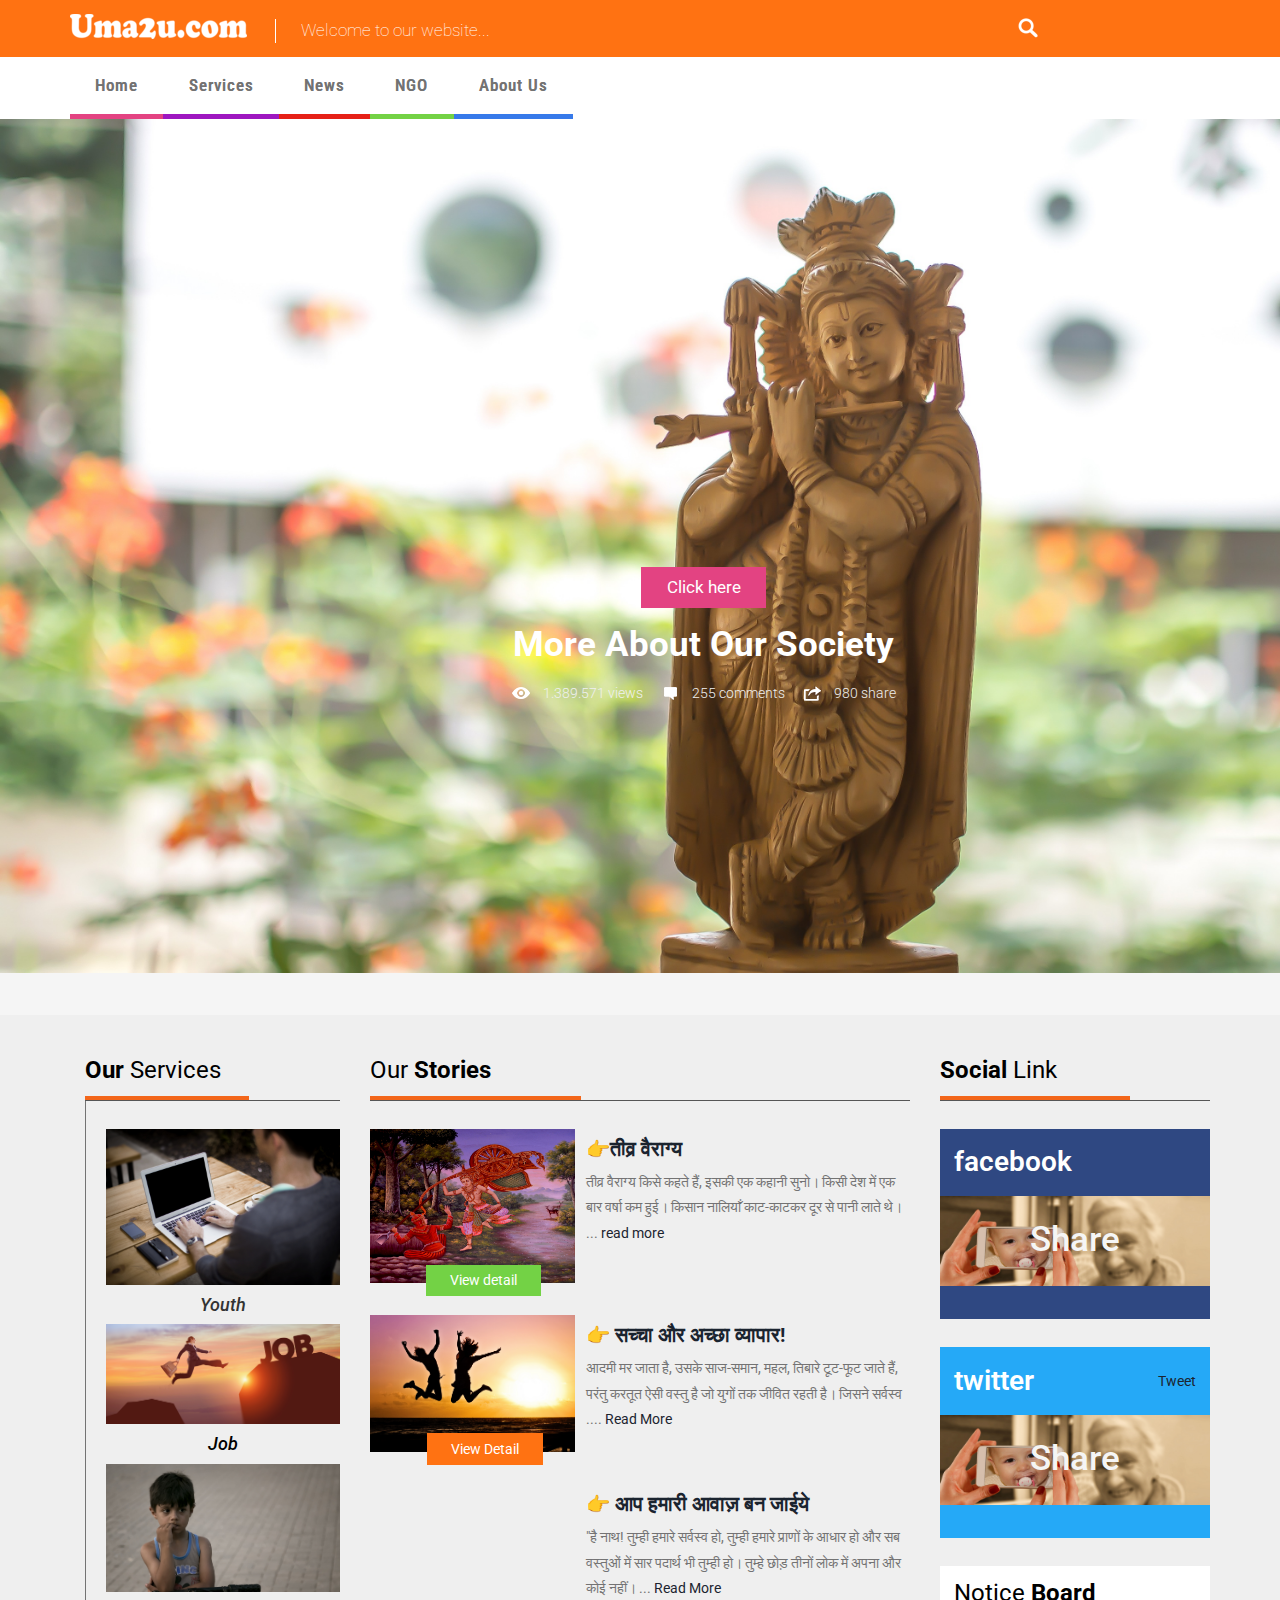
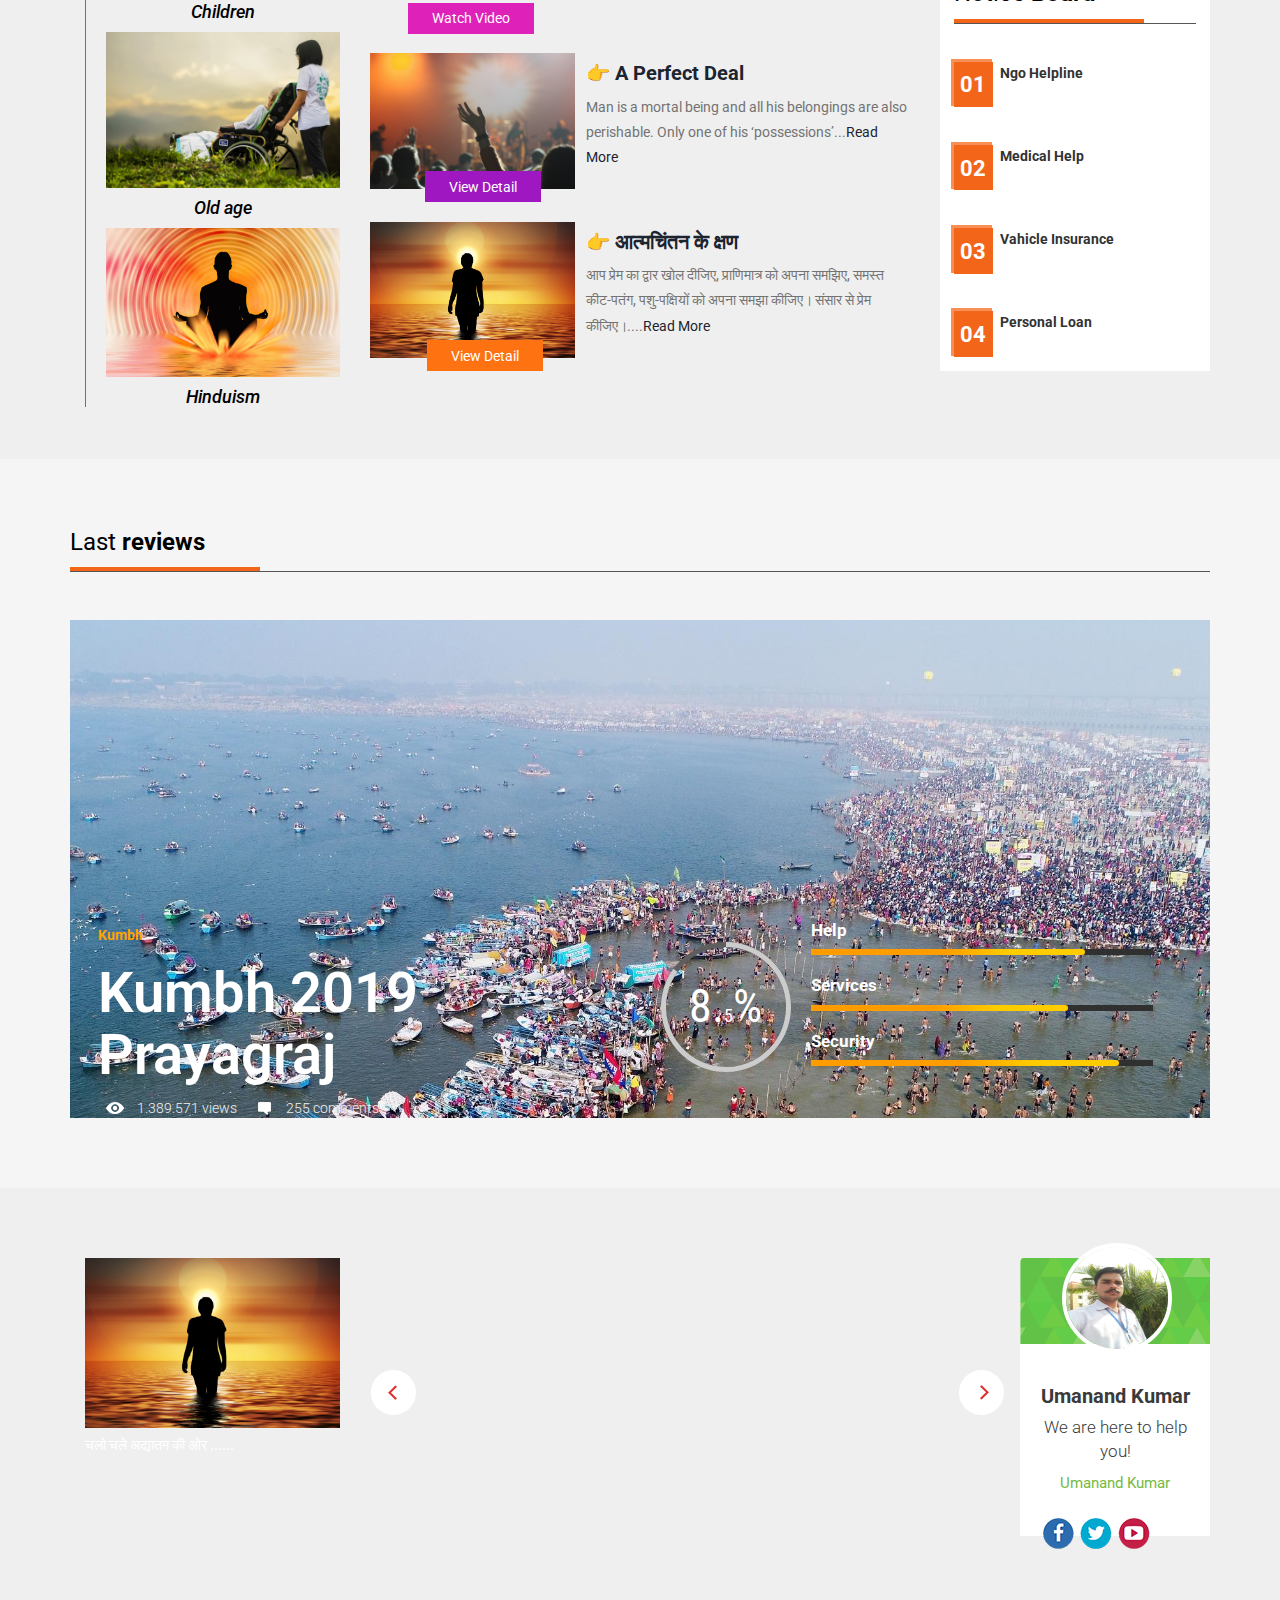
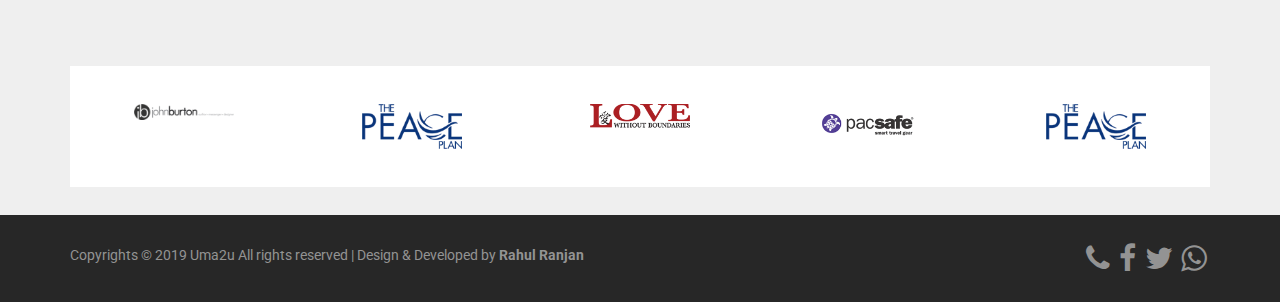
<file: index.html>
<DOCTYPE HTML>
<html>
<head>
<title>Uma2u Home</title>
<link rel="icon" 
      type="image/png" 
      href="images/man.jpg"/>
<link href="css/bootstrap.css" rel="stylesheet" type="text/css" media="all">
<link href="css/style.css" rel="stylesheet" type="text/css" media="all" />
<link rel="stylesheet" href="https://cdnjs.cloudflare.com/ajax/libs/font-awesome/4.7.0/css/font-awesome.min.css">
<meta name="viewport" content="width=device-width, initial-scale=1">
<meta http-equiv="Content-Type" content="text/html; charset=utf-8" />
<meta name="keywords" content="Infoshare Responsive web template, Bootstrap Web Templates, Flat Web Templates, Andriod Compatible web template, 
Smartphone Compatible web template, free webdesigns for Nokia, Samsung, LG, SonyErricsson, Motorola web design" />
<script type="application/x-javascript"> addEventListener("load", function() { setTimeout(hideURLbar, 0); }, false); function hideURLbar(){ window.scrollTo(0,1); } </script>
<link href='http://fonts.googleapis.com/css?family=Roboto:400,300,100,500,700,900' rel='stylesheet' type='text/css'>
<link href='http://fonts.googleapis.com/css?family=Roboto+Condensed:400,300,700' rel='stylesheet' type='text/css'>
<script src="js/jquery.min.js"></script>
 <script src="js/responsiveslides.min.js"></script>
  <script>
    // You can also use "$(window).load(function() {"
    $(function () {
      $("#slider").responsiveSlides({
      	auto: true,
        manualControls: '#slider3-pager',
      });
    });
  </script>
</head>
<body>
<!-- banner -->
		<div class="header">
		<div class="container">
			<div class="logo">
				<a href="index.html" ><img src="images/logo.png"  class="img-responsive"   alt=""></a>
			</div>
			<div class="person">
				<p>Welcome to our website...</p>
			</div>
			<div class="search-box">
				<div id="sb-search" class="sb-search">
					<form>
						<input class="sb-search-input" placeholder="Enter your search term..." type="search" name="search" id="search">
						<input class="sb-search-submit" type="submit" value="">
						<span class="sb-icon-search"> </span>
					</form>
				</div>
			</div>
			<!-- search-scripts -->
				<script src="js/classie.js"></script>
				<script src="js/uisearch.js"></script>
				<script>
					new UISearch( document.getElementById( 'sb-search' ) );
				</script>
			<!-- //search-scripts -->

			<div class="clearfix"> </div>
		</div>
		</div>
		<div class="header-bottom">
		<div class="container">
			<div class="head-nav">
					<span class="menu"> </span>
						<ul class="cl-effect-15">
							<li><a class="color2" href="index.html" data-hover="Home" >Home</a></li>
							 <li><a class="color6" href="404.html" data-hover="Services">Services</a></li>
							<li><a class="color5" href="404.html" data-hover="News">News</a></li>
							<li><a class="color3" href="noticias.html" data-hover="NGO">NGO</a></li>
							 <li><a class="color1" href="games.html" data-hover="About Us">About Us</a></li>
						</ul>
						<!-- script-for-nav -->
					<script>
						$( "span.menu" ).click(function() {
						  $( ".head-nav ul" ).slideToggle(300, function() {
							// Animation complete.
						  });
						});
					</script>
				<!-- script-for-nav --> 
				</div>
					<div class="clearfix"> </div>
			</div>
			</div>
				
<!-- banner -->
 <div class="slider">
	    <!-- Slideshow 3 -->
	  <ul class="rslides" id="slider">
	      <li>
				<img src="images/4.jpg" class="img-responsive" alt="">
					<div class="caption">
						<a class="morebtn" href="#">Click here</a>
						<h1>More About Our Society</h1>
							  <a class="cap" href="#"><i class="eye"> </i><span class="icon_text">1.389.571 views</span></a>
							<a class="cap" href="#"><i class="inter"> </i><span class="icon_text">255 comments</span></a>
							<a class="cap" href="#"><i class="compart"> </i><span class="icon_text">980 share</span></a>  
									
					</div>
		  </li>
	      <li>
				<img src="images/2.jpg" class="img-responsive" alt="">
					<div class="caption">
						<a class="morebtn" href="#">Click here</a>
						<h1>More About Childrens</h1>
							<a class="cap" href="#"><i class="eye"> </i><span class="icon_text">1.389.571 views</span></a>
							<a class="cap" href="#"><i class="inter"> </i><span class="icon_text">255 comments</span></a>
							<a class="cap" href="#"><i class="compart"> </i><span class="icon_text">980 share</span></a>
					</div>
			</li>
	      <li>
				<img src="images/15.jpg" class="img-responsive" alt="">
					<div class="caption">
						<a class="morebtn" href="#">Click here</a>
						<h1>More About Oldage Home</h1>
							<a class="cap" href="#"><i class="eye"> </i><span class="icon_text">1.389.571 views</span></a>
							<a class="cap" href="#"><i class="inter"> </i><span class="icon_text">255 comments</span></a>
							<a class="cap" href="#"><i class="compart"> </i><span class="icon_text">980 share</span></a>
					</div>
		  </li>
		   <li>
				<img src="images/17.jpg" class="img-responsive" alt="">
					<div class="caption">
						<a class="morebtn" href="#">Click here</a>
						<h1>More About Youth & Job</h1>
							<a class="cap" href="#"><i class="eye"> </i><span class="icon_text">1.389.571 views</span></a>
							<a class="cap" href="#"><i class="inter"> </i><span class="icon_text">255 comments</span></a>
							<a class="cap" href="#"><i class="compart"> </i><span class="icon_text">980 share</span></a>
					</div>
		  </li>
	    </ul>  
	    <!-- Slideshow 3 Pager -->
	    <ul id="slider3-pager">
	       
	    </ul>
    </div>
<!-- banner -->	
<!-- indica -->	
	<div class="indica">
		<div class="container">
			<div class="col-md-3 dicado">
				<h3><strong>Our </strong>Services <label3></label3></h3>
					 
					<div class="dicado-bottom">
						<div class="dicado-1">
						 <h6><a href="#"><img src="images/17.jpg" class="img-responsive"> 
							</a>
</h6>
							<h4 align="center"><i>Youth</i></h4>
						</div>
						<div class="dicado-1">
							 <h6><a href="#"><img src="images/18.jpg" class="img-responsive">
							 <h4 align="center"><i>Job</i></h4>
						</div>
						<div class="dicado-1">
							 <h6><a href="#"><img src="images/2.jpg" class="img-responsive">
							 <h4 align="center"><i>Children</i></h4>
						</div>
						<div class="dicado-1">
							 <h6><a href="#"><img src="images/15.jpg" class="img-responsive">
							 <h4 align="center"><i>Old age</i></h4>
						</div>
						 <div class="dicado-1">
							 <h6><a href="#"><img src="images/5.jpg" class="img-responsive">
							 <h4 align="center"><i>Hinduism</i></h4>
						</div>
					</div>
			</div>
			<div class="col-md-6 posta">
				<h3>Our <strong>Stories</strong><label1></label1></h3>
				<div class="posta-top">
					<div class="posta-1">
						<div class="posta-left">
							<a href="single.html"><img src="images/7.jpg" class="img-responsive" alt=""></a>
						</div>
						<div class="posta-right">
							<h4><a href="single.html">👉तीव्र वैराग्य </a></h4>
							<p>तीव्र वैराग्य किसे कहते हैं, इसकी एक कहानी सुनो। किसी देश में एक बार वर्षा कम हुई। किसान नालियाँ काट-काटकर दूर से पानी लाते थे। ...  <a href="#"> read more </a></p>
						</div>
						<div class="clearfix"> </div>
						<a class="anabtn" href="single.html">View detail</a>
					</div>
					<div class="posta-1">
						<div class="posta-left">
							<a href="single.html"><img src="images/9.jpg" class="img-responsive" alt=""></a>
						</div>
						<div class="posta-right">
							<h4><a href="single.html"> 👉 सच्चा और अच्छा व्यापार!</a></h4>
							<p> 
								आदमी मर जाता है, उसके साज-समान, महल, तिबारे टूट-फूट जाते हैं, परंतु करतूत ऐसी वस्तु है जो युगों तक जीवित रहती है। जिसने सर्वस्व  ....  <a href="#">   Read More</a>
							</p>
							<!-- <p class="itac">Paulo Ricardo  |  1 dias atrás</p> -->
						</div>
						<div class="clearfix"> </div>
						<a class="gambtn" href="single.html">View Detail</a>
					</div>
					<div class="posta-1">
						<div class="posta-left">
							 
							<iframe width="100%" height="137" src="https://www.youtube.com/embed/-uThdxRqA_o" frameborder="0" allow="accelerometer; autoplay; encrypted-media; gyroscope; picture-in-picture" allowfullscreen></iframe>
							
						</div>
						<div class="posta-right">
							<h4><a href="single.html"> 👉 आप हमारी आवाज़ बन जाईये </a></h4>
							<p> "है नाथ! तुम्ही हमारे सर्वस्व हो, तुम्ही हमारे प्राणों के आधार हो और सब वस्तुओं में सार पदार्थ भी तुम्ही हो। तुम्हे छोड़ तीनों लोक में अपना और कोई नहीं। ...<a href="#">   Read More</a></p>
							 
						</div>
						<div class="clearfix"> </div>
						<a class="Curbtn" href="single.html">Watch Video</a>
					</div>
					<div class="posta-1">
						<div class="posta-left">
							<a href="single.html"><img src="images/10.jpg" class="img-responsive" alt=""></a>
						</div>
						<div class="posta-right">
							<h4><a href="single.html">👉 A Perfect Deal</a></h4>
							<p>
								Man is a mortal being and all his belongings are also perishable. Only one of his ‘possessions’...<a href="#">Read More</a></p>
							 
						</div>
						<div class="clearfix"> </div>
						<a class="Anibtn" href="single.html">View Detail</a>
					</div>
					<div class="posta-1">
						<div class="posta-left">
							<a href="single.html"><img src="images/11.jpg" class="img-responsive" alt=""></a>
						</div>
						<div class="posta-right">
							<h4><a href="single.html"> 
													👉 आत्मचिंतन के क्षण  
							</a></h4>
							<p> आप प्रेम का द्वार खोल दीजिए, प्राणिमात्र को अपना समझिए, समस्त कीट-पतंग, पशु-पक्षियों को अपना समझा कीजिए। संसार से प्रेम कीजिए।....<a href="#">Read More</a></p>
							 
						</div>
						<div class="clearfix"> </div>
						<a class="gambtn" href="single.html">View Detail</a>
					</div>
				</div>
			</div>
			<div class="col-md-3 redes">
				<h3><strong>Social </strong>Link<label2></label2></h3>
						<div class="redes-1">
							<div class="redes-top">
								<div class="redes-left">
									 <h4>facebook</h4>
								</div>
								<div class="redes-right">
									<div class="fb-like fb_iframe_widget" data-href="https://developers.facebook.com/w3layouts" data-layout="button" data-action="like" data-show-faces="true" data-share="false" fb-xfbml-state="rendered" fb-iframe-plugin-query="action=like&amp;app_id=&amp;container_width=0&amp;href=https%3A%2F%2Fdevelopers.facebook.com%2Fw3layouts&amp;layout=button&amp;locale=en_US&amp;sdk=joey&amp;share=false&amp;show_faces=true"><span style="vertical-align: bottom; width: 48px; height: 20px;"><iframe name="f1e6deae58" width="1000px" height="1000px" frameborder="0" allowtransparency="true" scrolling="no" title="fb:like Facebook Social Plugin" src="http://www.facebook.com/v2.3/plugins/like.php?action=like&amp;app_id=&amp;channel=http%3A%2F%2Fstatic.ak.facebook.com%2Fconnect%2Fxd_arbiter%2F6Dg4oLkBbYq.js%3Fversion%3D41%23cb%3Df8e691e7%26domain%3D192.168.2.13%26origin%3Dhttp%253A%252F%252F192.168.2.13%252Ff364662d8%26relation%3Dparent.parent&amp;container_width=0&amp;href=https%3A%2F%2Fdevelopers.facebook.com%2Fw3layouts&amp;layout=button&amp;locale=en_US&amp;sdk=joey&amp;share=false&amp;show_faces=true" style="border: none; visibility: visible; width: 48px; height: 20px;" class=""></iframe></span></div>
									<div id="fb-root" class=" fb_reset"><div style="position: absolute; top: -10000px; height: 0px; width: 0px;"><div></div></div><div style="position: absolute; top: -10000px; height: 0px; width: 0px;"><div><iframe name="fb_xdm_frame_http" frameborder="0" allowtransparency="true" scrolling="no" id="fb_xdm_frame_http" aria-hidden="true" title="Facebook Cross Domain Communication Frame" tabindex="-1" src="http://static.ak.facebook.com/connect/xd_arbiter/6Dg4oLkBbYq.js?version=41#channel=f364662d8&amp;origin=http%3A%2F%2F192.168.2.13" style="border: none;"></iframe><iframe name="fb_xdm_frame_https" frameborder="0" allowtransparency="true" scrolling="no" id="fb_xdm_frame_https" aria-hidden="true" title="Facebook Cross Domain Communication Frame" tabindex="-1" src="https://s-static.ak.facebook.com/connect/xd_arbiter/6Dg4oLkBbYq.js?version=41#channel=f364662d8&amp;origin=http%3A%2F%2F192.168.2.13" style="border: none;"></iframe></div></div></div>
										<script>(function(d, s, id) {
										  var js, fjs = d.getElementsByTagName(s)[0];
										  if (d.getElementById(id)) return;
										  js = d.createElement(s); js.id = id;
										  js.src = "//connect.facebook.net/en_US/sdk.js#xfbml=1&version=v2.3";
										  fjs.parentNode.insertBefore(js, fjs);
										}(document, 'script', 'facebook-jssdk'));</script>
								</div>
								<div class="clearfix"> </div>
							</div>
							<div class="redes-bottom">
								<h6>Share</h6>
							</div>
							<div class="redes-bottom1">
							</div>
						</div>
						<div class="redes-1">
							<div class="redes-top2">
								<div class="redes-left">
									<h4>twitter</h4>
								</div>
								<div class="redes-right">
									<a class="twitter-share-button" href="https://twitter.com/w3layouts"
										  data-related="twitterdev"
										  data-size="small"
										  data-count="none">
										Tweet
										</a>
										<script>
										window.twttr=(function(d,s,id){var js,fjs=d.getElementsByTagName(s)[0],t=window.twttr||{};if(d.getElementById(id))return;js=d.createElement(s);js.id=id;js.src="https://platform.twitter.com/widgets.js";fjs.parentNode.insertBefore(js,fjs);t._e=[];t.ready=function(f){t._e.push(f);};return t;}(document,"script","twitter-wjs"));
										</script>
								</div>
								<div class="clearfix"> </div>
							</div>
							<div class="redes-bottom">
								<h6>Share</h6>
							</div>
							<div class="redes-bottom2">
							</div>
						</div>
						<div class="ultimas">
							<h3>Notice <strong>Board</strong><label4></label4></h3>
							<div class="ultimas-top">
								<span>01</span><h5>Ngo Helpline</h5>
								<div class="clearfix"> </div>
							</div>
							<div class="ultimas-top">
								<span>02</span><h5>Medical Help</h5>
								<div class="clearfix"> </div>
							</div>
							<div class="ultimas-top">
								<span>03</span><h5>Vahicle Insurance</h5>
								<div class="clearfix"> </div>
							</div>
							<div class="ultimas-top">
								<span>04</span><h5>Personal Loan</h5>
								<div class="clearfix"> </div>
							</div>
						</div>
			</div>
				<div class="clearfix"> </div>
		</div>
	</div>
<!-- indica -->	
<!-- last -->	
	<div class="last">
		<div class="container">
			<h3>Last <strong>reviews</strong><label4></label4></h3>
				<div class="review">
					<div class="col-md-6 review-left">
						<h6>Kumbh</h6>
						<h2>Kumbh 2019 Prayagraj</h2>
						<a class="cap" href="#"><i class="eye"> </i><span class="icon_text">1.389.571 views</span></a>
						<a class="cap" href="#"><i class="inter"> </i><span class="icon_text">255 comments</span></a>
					</div>
					<div class="col-md-6 review-right">
						<div class="skill-grid">
							<div class="every" id="circles-1"></div>									
						</div>	
<!---->
				 <script type="text/javascript" src="js/circles.js"></script>
					         <script>
								var colors = [
										['#5e5e5f', '#cccccc'], ['#5e5e5f', '#cccccc'], ['#5e5e5f', '#cccccc']
									];
								for (var i = 1; i <= 75; i++) {
									var child = document.getElementById('circles-' + i),
										percentage = 75 + (i * 10);
										
									Circles.create({
										id:         child.id,
										percentage: percentage,
										radius:     65,
										width:      5,
										number:   	percentage / 10,
										text:       '%',
										colors:     colors[i - 1]
									});
								}
						
				</script>
				<!--/-->
					<div class="green-about">
							<div class="about-green">
								<h6>Help</h6>							
								<div class="content-green">
									<div style="width:80%;">
									</div>
								 </div>
							</div>	
							<div class="about-green">
								<h6>Services</h6>							
								<div class="content-green">
									<div style="width:75%;">
									</div>
								 </div>
							</div>	
							<div class="about-green">
								<h6>Security</h6>							
								<div class="content-green">
									<div style="width:90%;">
									</div>
								 </div>
							</div>	
						</div>	
						<div class="clearfix"> </div>
					</div>
					<div class="clearfix"> </div>
				</div>
				 
					<div class="clearfix"> </div>
				</div>
		</div>
	</div>
<!-- last -->	
<!-- vlog -->
<div class="vlog">
	<div class="container">
		<div class="col-md-3 vl-1">
			<img src="images/11.jpg" class="img-responsive" alt="">
			<h5><font color="white">चलो  चले अद्यातम की ओर ...... </font></h5>
		</div>
		<div class="col-md-7 vl-2">
		<div class="wmuSlider example1 section" id="section-1">
			   <article style="position: absolute; width: 100%; opacity: 0;"> 
				   <div class="bottom-slide">
							 <iframe width="100%" height="280" src="https://www.youtube.com/embed/TLo_Z_R7U8Y" frameborder="0" allow="accelerometer; autoplay; encrypted-media; gyroscope; picture-in-picture" allowfullscreen></iframe>
					</div>
				</article>
				 <article style="position: absolute; width: 100%; opacity: 0;"> 
					<div class="bottom-slide">
							 <iframe width="100%" height="280" src="https://www.youtube.com/embed/kmIEYRE6mBk" frameborder="0" allow="accelerometer; autoplay; encrypted-media; gyroscope; picture-in-picture" allowfullscreen></iframe>
					</div>
				</article>
				 <article style="position: absolute; width: 100%; opacity: 0;"> 
					<div class="bottom-slide">
							 <iframe width="100%" height="280" src="https://www.youtube.com/embed/_BoRipNJBEY" frameborder="0" allow="accelerometer; autoplay; encrypted-media; gyroscope; picture-in-picture" allowfullscreen></iframe>
					</div>
				</article>
				
		  </div>		
		
		<!-- script -->
          <script src="js/jquery.wmuSlider.js"></script> 
			<script>
       			$('.example1').wmuSlider();         
   		    </script>
			<!-- script -->		

		</div>
		<div class="col-md-2 vlog-left">
			<div class="vlog-lft-top">
				<img src="images/man.jpg" class="img-responsive" alt="">
			</div>
			<div class="vlog-lft-bottom">
				<h4>Umanand Kumar</h4>
				<p>We are here to help you!</p>
				<a class="perbtn" href="http://uma2u.com">Umanand Kumar</a>
				<div class="socia">
				    <ul>
						<li><a href="http://facebook.com/umanand94"><i class="facebk"> </i></a></li>
						<li><a href="http://"><i class="twiter"> </i></a></li>
						<li><a href="#"><i class="youtub"> </i></a></li>
						 
								<div class="clearfix"></div>	
					</ul>
				</div>
			</div>
		</div>
		<div class="clearfix"> </div>
		<!-- <h3>Vlog: Show do Iron Maiden!</h3>
		<h6>Novos videos toda semana. Se inscreva agora!</h6> -->
	</div>
</div> 
<!-- vlog -->	
 
<!-- melhores -->	
	<!-- <div class="melhores">
		<div class="container">
			<li><i class="cup"> </i></li>
			<li><h3>Advertise your business with us!</h3></li>
			<li> </li>
			<div class="clearfix"></div>	
		</div>
	</div> -->
<!-- melhores -->	
<!-- comopasser -->	
	 <!--strat-image-cursuals-->
                  <div class="scroll-slider">
                  	<div class="container"> 											 
							<div class="nbs-flexisel-container"><div class="nbs-flexisel-inner"><ul class="flexiselDemo3 nbs-flexisel-ul" style="left: -253.6px; display: block;">					    					    					       
							<li onclick="location.href='#';" class="nbs-flexisel-item" style="width: 253.6px;"><img src="images/s1.png"></li><li onclick="location.href='#';" class="nbs-flexisel-item" style="width: 253.6px;"><img src="images/s4.png"></li><li onclick="location.href='#';" class="nbs-flexisel-item" style="width: 253.6px;"><img src="images/s2.png"></li><li onclick="location.href='#';" class="nbs-flexisel-item" style="width: 253.6px;"><img src="images/s3.png"></li><li onclick="location.href='#';" class="nbs-flexisel-item" style="width: 253.6px;"><img src="images/s4.png"></li><li onclick="location.href='#';" class="nbs-flexisel-item" style="width: 253.6px;"><img src="images/s1.png"></li><li onclick="location.href='#';" class="nbs-flexisel-item" style="width: 253.6px;"><img src="images/s2.png"></li><li onclick="location.href='#';" class="nbs-flexisel-item" style="width: 253.6px;"><img src="images/s2.png"></li></ul><div class="nbs-flexisel-nav-left" style="top: 21.5px;"></div><div class="nbs-flexisel-nav-right" style="top: 21.5px;"></div></div></div> 
							<div class="clear"> </div>      
						  <!--strat-image-cursuals-->
								<script type="text/javascript" src="js/jquery.flexisel.js"></script>
								<!--End-image-cursuals-->
								<script type="text/javascript">
								$(window).load(function() {
								    $(".flexiselDemo3").flexisel({
								        visibleItems: 5,
								        animationSpeed: 1000,
								        autoPlay: true,
								        autoPlaySpeed: 3000,            
								        pauseOnHover: true,
								        enableResponsiveBreakpoints: true,
								        responsiveBreakpoints: { 
								            portrait: { 
								                changePoint:480,
								                visibleItems: 1
								            }, 
								            landscape: { 
								                changePoint:640,
								                visibleItems: 2
								            },
								            tablet: { 
								                changePoint:768,
								                visibleItems: 3
								            }
								        }
								    });
								});
								</script>
				  			</div>				
						</div>
					</div>
<!-- footer -->	
	<div class="footer">
		<div class="container">
			<p>Copyrights © 2019 Uma2u  All rights reserved | Design & Developed by <a href="http://rahulranjan0006.in/"><strong>Rahul Ranjan</strong></a></p>
			<div class="social">
				<ul> 
					 <li><a href="tel:+919199061408"><i class="fa fa-phone" style="font-size:30px;"> </i></a></li>	
					 <li><a href="https://www.facebook.com/umanand94"><i class="fa fa-facebook" style="font-size:30px;"> </i></a></li>
					  <li><a href="https://twitter.com/umanand94"><i class="fa fa-twitter" style="font-size:30px;"> </i></a></li>
					  <li><a href="https://wa.me/+919199061408"><i class="fa fa-whatsapp" style="font-size:30px;"> </i></a></li>
						<div class="clearfix"></div>	
				</ul>
			</div
			
			<div class="clearfix"></div>
		</div>
	</div>
<button onclick="topFunction()" id="myBtn" title="Go to top">Top</button>

 

<script>
// When the user scrolls down 20px from the top of the document, show the button
window.onscroll = function() {scrollFunction()};

function scrollFunction() {
  if (document.body.scrollTop > 20 || document.documentElement.scrollTop > 20) {
    document.getElementById("myBtn").style.display = "block";
  } else {
    document.getElementById("myBtn").style.display = "none";
  }
}

// When the user clicks on the button, scroll to the top of the document
function topFunction() {
  document.body.scrollTop = 0;
  document.documentElement.scrollTop = 0;
}
</script>
<!-- footer -->	
</body>
</html>
</file>
<file: css/style.css>
</style>
h4, h5, h6,
h1, h2, h3 {margin-top: 0;}
ul, ol {margin: 0;}
p {margin: 0;}
html,body{
	font-family: 'Roboto', sans-serif;
	background:#efefef;
}
body a{
    transition:0.5s all;
	-webkit-transition:0.5s all;
	-moz-transition:0.5s all;
	-o-transition:0.5s all;
	-ms-transition:0.5s all;
}
.header{
	padding:1em 0;
	background:#ff7212;
}
.logo {
	float:left;
}
.logo a {
	display: block;
}
.person {
  float: left;
  margin-left: 2em;
  padding: 0.35em 0 0;
}
.person p {
  color: #fff;
  font-size: 1.2em;
  font-weight: 100;
  border-left: 1px solid #fff;
  padding-left: 1.5em;
}
/*--*/
.sb-search {
  width: 0%;
  position: absolute;
  right: 17em;
  top: 1em;
  min-width: 45px;
  height: 49px;
  float: right;
  overflow: hidden;
  -webkit-transition: width 0.3s;
  -moz-transition: width 0.3s;
  transition: width 0.3s;
  -webkit-backface-visibility: hidden;
}
.sb-search-input {
	position: absolute;
	top: 0;
	left: 0;
	border: none;
	outline: none;
	background: #ff7212;
	width: 95%;
	height: 28px;
	margin: 0;
	z-index: 10;
	padding: 5px 15px;
	font-size: 15px;
	color: #ffffff;
}
.sb-search-input::-webkit-input-placeholder {
	color: #ffffff;
}
.sb-search-input:-moz-placeholder {
	color: #ffffff;
}
.sb-search-input::-moz-placeholder {
	color: #efb480;
}
.sb-search-input:-ms-input-placeholder {
	color: #ffffff;
}
.sb-icon-search,.sb-search-submit  {
	width: 30px;
	height: 28px;
	display: block;
	position: absolute;
	right: 0;
	top: 0;
	padding: 0;
	margin: 0;
	line-height: 71px;
	text-align: center;
	cursor: pointer;
}
.sb-search-submit {
	background: #668333 url('../images/search.png') no-repeat -4px 1px;
	-ms-filter: "progid:DXImageTransform.Microsoft.Alpha(Opacity=0)"; /* IE 8 */
    filter: alpha(opacity=0); /* IE 5-7 */
    color: transparent;
	border: none;
	outline: none;
	z-index: -1;
	-webkit-appearance: none;
}
.sb-icon-search {
    background:#ff7212 url('../images/search.png') no-repeat -4px 1px;
	z-index: 90;
}
/* Open state */
.sb-search.sb-search-open, .no-js .sb-search {
	width: 30%;
}
.sb-search.sb-search-open .sb-icon-search,.no-js .sb-search .sb-icon-search {
	background: #c0c0c0 url('../images/search.png') no-repeat -20px 7px;
	color: #fff;
	z-index: 11;
}
.sb-search.sb-search-open .sb-search-submit,.no-js .sb-search .sb-search-submit {
	z-index: 90;
}
/*--*/
.header-bottom {
  background: #fff;
  text-align: center;
}
.head-nav ul li{
	display: inline-block;
}
.head-nav ul li a {
  position: relative;
  display: inline-block;
  outline: none;
  color: #727272;
  text-decoration: none;
  letter-spacing: 1px;
  font-weight: 500;
  text-shadow: 0 0 1px rgba(255,255,255,0.3);
  font-size: 1.2em;
  padding: 1em 1.9em;
}
.head-nav a:hover,
.head-nav a:focus {
	outline: none;
}
.head-nav ul{
	padding:0;
}
*,
*:after,
*::before {
    -webkit-box-sizing: border-box;
    -moz-box-sizing: border-box;
    box-sizing: border-box;
}
.head-nav ul li {
	display: inline-block;
	outline: none;
	text-decoration: none;
	letter-spacing: 1px;
	font-weight: 500;
	vertical-align: middle;
	float: left;
	font-family: 'Roboto Condensed', sans-serif;
}
.head-nav ul li a:hover,.head-nav ul li.active a{
	 color:#fff;
}
ul a:hover,
ul a:focus {
	outline: none;
	 color:#fff;
	text-decoration: none;
}
/* Effect 15: scale down, reveal */
.cl-effect-15 a {
	 color:#fff;
	font-weight: 700;
	text-shadow: none;
}

.cl-effect-15 a::before {
	color: #727272;
	content: attr(data-hover);
	position: absolute;
	-webkit-transition: -webkit-transform 0.3s, opacity 0.3s;
	-moz-transition: -moz-transform 0.3s, opacity 0.3s;
	transition: transform 0.3s, opacity 0.3s;
}

.cl-effect-15 a:hover::before,
.cl-effect-15 a:focus::before {
	-webkit-transform: scale(0.9);
	-moz-transform: scale(0.9);
	transform: scale(0.9);
	opacity: 0;
}
a.color1 {
  border-bottom: 5px solid #377aea;
}
a.color1:hover{
  background:#377aea;
}
a.color2 {
  border-bottom: 5px solid #e34382;
}
a.color2:hover{
   background:#e34382;
}
a.color3 {
  border-bottom: 5px solid #73d245;
}
a.color3:hover{
  background:#73d245;
}
a.color4 {
  border-bottom: 5px solid #ff7212;
}
a.color4:hover{
  background:#ff7212;
}
a.color5 {
  border-bottom: 5px solid #e62117;
}
a.color5:hover{
  background:#e62117;
}
a.color6 {
  border-bottom: 5px solid #9e17c0;
}
a.color6:hover{
  background:#9e17c0;
}
a.color7 {
  border-bottom: 5px solid #c3fe50;
}
a.color7:hover{
  background:#c3fe50;
}
a.color8 {
  border-bottom: 5px solid #de21b8;
}
a.color8:hover{
  background:#de21b8;
}
a.color9 {
  border-bottom: 5px solid #d35500;
}
a.color9:hover{
  background:#d35500;
}
/*--- slider-css --*/
.slider{
	position:relative;
}
.rslides {
  position: relative;
  list-style: none;
  overflow: hidden;
  width: 100%;
  padding: 0;
  margin: 0;
}
.rslides li {
  -webkit-backface-visibility: hidden;
  position: absolute;
  display: none;
  width: 100%;
  left: 0;
  top: 0;
}
.rslides li:first-child {
  position: relative;
  display: block;
  float: left;
}
.rslides img {
  display: block;
  height: auto;
  float: left;
  width: 100%;
  border: 0;
}
.rslides_tabs {
  text-align: center;
  width: 100%;
  z-index: 999;
  padding: 1.5em 0;
  background: #f5f5f5;
}
.rslides_tabs li {
  display: inline;
  }
.rslides_tabs a {
   border:1px solid #999;
}
.rslides_tabs li:first-child {
  margin-left: 0;
}
.rslides_tabs .rslides_here a {
  color: #fff;
  font-weight: bold;
}
#slider3-pager a {
  display: inline-block;
}
#slider3-pager img {
  float: left;
  display:block;
}
#slider3-pager .rslides_here a {
  background: transparent;
  border:1px solid #000;
}
#slider3-pager a {
  padding:0.2em;
}
/*-- responsive-mediaqueries --*/
@media (max-width:768px){
	#slider3-pager a {
		width: 13%;
	}
	.rslides_tabs {
		bottom: 10px;
	}
}
@media (max-width:640px){
	#slider3-pager a {
		width: 13%;
	}
	.rslides_tabs {
		bottom: 15px;
	}
}
@media (max-width:480px){
	#slider3-pager a {
		width: 13%;
	}
	.rslides_tabs {
		bottom: 20px;
	}
}
@media (max-width:320px){
	#slider3-pager a {
		width: 15%;
	}
	.rslides_tabs {
		bottom: 25px;
	}
}
a.morebtn {
  background: #e34382;
  padding: 0.5em 1.5em;
  font-size: 1.2em;
  display: inline-block;
  color: #FFF;
  text-align: center;
  margin: 0 auto;
  transition: 0.5s all ease;
  -webkit-transition: 0.5s all ease;
  -moz-transition: 0.5s all ease;
  -o-transition: 0.5s all ease;
  -ms-transition: 0.5s all ease;
}
a.morebtn:hover{
	background:#9e17c0;
}
.caption {
  position: absolute;
  top: 32em;
  left: 36em;
  text-align: center;
}
a.cap {
  margin: 0 0.5em;
  text-decoration: none;
}
.caption h1 {
  color: #ffffff;
  font-size: 2.5em;
  font-weight: 700;
  padding: 0.5em 0;
  margin: 0;
}
.indica h3 {
  font-size: 1.7em;
  font-weight: 400;
  color: #000000;
  margin: 0;
  padding-bottom: 0.7em;
  border-bottom: 1px solid #555;
  position:relative;
}
label3 {
  background: #f3661a;
  width: 164px;
  height: 4px;
  position: absolute;
  bottom:0px;
  left: 0px;
}
label1 {
  background: #f3661a;
  width: 211px;
  height: 4px;
  position: absolute;
  bottom: 0px;
  left: 0px;
}
label2 {
  background: #f3661a;
  width: 190px;
  height: 4px;
  position: absolute;
  bottom: 0px;
  left:0px;
}
.indica {
  padding: 3em 0;
}
.dicado-top {
  background: url(../images/6.jpg) no-repeat;
  display: block;
  background-size:cover;
  text-align: center;
   min-height: 170px;
}
.dicado-top {
  margin: 2em 0 0;
  border-left: 1px solid #737373;
  padding-left: 20px;
}
.dicado-bottom {
  padding: 2em 0 0;
  border-left: 1px solid #737373;
  padding-left: 20px;
}
.dicado-1 h6 {
  margin: 0;
}
.dicado-top h5 {
  color: #fff;
  font-size: 1.5em;
  font-weight: 700;
  margin: 0;
  padding-top: 6em;
}
.dicado-1 h6 a {
  color: #000000;
  font-size: 1.2em;
  font-weight: 600;
  line-height: 1.5em;
  margin: 0;
  text-decoration:none;
}
.dicado-1 h6 a:hover{
	color:#ff7212;
}
p.itac {
  font-style: italic;
  color: #737373;
  margin: 0em 0 1em;
  font-size: 1em;
  line-height: 1.8em;
}
.posta-left {
  float: left;
  width: 38%;
}
i.eye {
  width: 20px;
  height: 20px;
  display: inline-block;
  background: url("../images/112.png") no-repeat -0px 0px;
  vertical-align: middle;
  margin-right: 12px;
}
i.inter {
  width: 20px;
  height: 20px;
  display: inline-block;
  background: url("../images/111.png") no-repeat -0px 0px;
  vertical-align: middle;
  margin-right: 12px;
}
i.compart {
  width: 20px;
  height: 20px;
  display: inline-block;
  background: url("../images/113.png") no-repeat -0px 0px;
  vertical-align: middle;
  margin-right: 12px;
}

span.icon_text {
  vertical-align: middle;
  font-size: 1em;
  color: #f0f0f0;
  font-weight: 300;
}
.caption li {
  display: inline-block;
  margin: 0 0.5em;
}
.posta-right {
  float: right;
  width: 60%;
}
.posta-right h4 {
  color: #000;
  font-weight: 700;
  font-size: 1.4em;
}
.posta-top p {
  color: #737373;
  font-size: 1em;
  line-height: 1.8em;
  margin: 0em 0 0.3em;
}
.posta-top {
  margin: 2em 0 0;
}
a.anabtn {
  background: #73d245;
  padding: 0.4em 1.7em;
  font-size: 1em;
  display: inline-block;
  color: #FFF;
  text-align: center;
   text-decoration:none;
  margin: 0 auto;
  transition: 0.5s all ease;
  -webkit-transition: 0.5s all ease;
  -moz-transition: 0.5s all ease;
  -o-transition: 0.5s all ease;
  -ms-transition: 0.5s all ease;
    position: absolute;
  bottom: -13px;
  left: 56px;
}
a.anabtn:hover{
	background:#9e17c0;
}
a.gambtn {
  background: #ff7212;
  padding: 0.4em 1.7em;
  font-size: 1em;
  display: inline-block;
  color: #FFF;
  text-align: center;
   text-decoration:none;
  margin: 0 auto;
  transition: 0.5s all ease;
  -webkit-transition: 0.5s all ease;
  -moz-transition: 0.5s all ease;
  -o-transition: 0.5s all ease;
  -ms-transition: 0.5s all ease;
  position: absolute;
  bottom: -13px;
  left: 57px;
}
a.gambtn:hover{
	background:#9e17c0;
}
a.Curbtn {
  background: #de21b8;
  padding: 0.4em 1.7em;
  font-size: 1em;
  display: inline-block;
  color: #FFF;
  text-align: center;
   text-decoration:none;
  margin: 0 auto;
  transition: 0.5s all ease;
  -webkit-transition: 0.5s all ease;
  -moz-transition: 0.5s all ease;
  -o-transition: 0.5s all ease;
  -ms-transition: 0.5s all ease;
  position: absolute;
  bottom: -13px;
  left: 38px;
}
a.Curbtn:hover{
	background:#9e17c0;
}
a.Anibtn {
  background: #9e17c0;
  padding: 0.4em 1.7em;
  font-size: 1em;
  display: inline-block;
  color: #FFF;
  text-align: center;
  text-decoration:none;
  margin: 0 auto;
  transition: 0.5s all ease;
  -webkit-transition: 0.5s all ease;
  -moz-transition: 0.5s all ease;
  -o-transition: 0.5s all ease;
  -ms-transition: 0.5s all ease;
  position: absolute;
  bottom: -13px;
  left: 55px;
}
a.Anibtn:hover{
 background: #de21b8;
}
.posta-1 {
  margin: 2em 0 2.3em;
  position: relative;
}
.redes-top {
  background: #2f4882;
  padding: 1.3em 1em;
}
.redes-1 h4 {
  color: #fff;
  font-size: 2em;
  margin: 0;
  font-weight: 600;
}
.redes-left {
  float: left;
}
.redes-right {
  float: right;
  margin: 0.38em 0;
}
.redes-1 {
  margin: 2em 0 0;
}
.redes-bottom {
  background: url(../images/6.jpg) no-repeat;
  display: block;
  background-size: cover;
  text-align: center;
  min-height: 90px;
}
.redes-bottom1{
  background: #2f4882;
  padding:1.2em 0; 
}
.redes-top2 {
  background: #25a9f7;
  padding: 1.3em 1em;
}
.redes-bottom2{
  background: #25a9f7;
  padding:1.2em 0; 
}
.redes-1 h6 {
  color: #f5f5f5;
  font-size: 2.5em;
  padding: 0.73em 0;
  margin: 0;
}
label4 {
  background: #f3661a;
  width: 190px;
  height: 4px;
  position: absolute;
  bottom: 0px;
  left: 0px;
}
.ultimas {
  margin: 2em 0 0;
}
.ultimas-top h5 {
  float: right;
  width: 81%;
  font-size: 1em;
  margin: 0;
  line-height: 1.6em;
  font-weight: 700;
}
.ultimas-top span {
  float: left;
  width: 16%;
  background: #f3661a;
  color: #fff;
  text-align: center;
  padding: 0.3em 0;
  font-size: 1.6em;
  font-weight: 700;
  box-shadow: -2px -2px 0px 1px #f88f57;
}
.ultimas-top {
  margin: 2.7em 0 0;
}
.redes {
  padding-right: 0;
}
.last {
  background: #f5f5f5;
  padding: 5em 0;
}
.last h3 {
  font-size: 1.7em;
  font-weight: 400;
  color: #000000;
  margin: 0;
  padding-bottom: 0.7em;
  border-bottom: 1px solid #555;
  position: relative;
  margin-bottom:2em;
}
.review{
  background: url(../images/12.jpg) no-repeat;
  background-size: cover;
  -webkit-background-size: cover;
  -moz-background-size: cover;
  -o-background-size: cover;
  -ms-background-size: cover;
	 min-height:465px;
}
.last h6 {
  color: #ffa300;
  font-weight: 700;
  font-size: 1em;
  margin:0;
}
.review h2 {
  color: #fff;
  font-weight: 600;
  font-size: 4em;
}
.review-left {
  padding: 22em 2em 0;
}
#circles-1 {
  padding: 3em 0 0em;
}
.every {
  text-align: center;
  font-family: 'Roboto Condensed', sans-serif;
}
span.circles-number {
  font-size: 1em !important;
  color: #fff !important;
}
.rev-left {
  background: url(../images/13.jpg) no-repeat;
  padding: 15em 2em 0;
  min-height: 350px;
}
.rev-right {
  background: url(../images/14.jpg) no-repeat;
  padding: 15em 2em 0;
  min-height: 350px;
}
.review-top {
  margin: 1em 0;
}
.review-top h4 {
  color: #fff;
  font-size: 3em;
  font-weight: 300;
}
/**** Slider *****/
.wmuSlider {
	position: relative;
	overflow: hidden;
}
.wmuSlider .wmuSliderWrapper article img {
	max-width: 100%;
	width: auto;
	height: auto;
	display:block;
}
/* Default Skin */
.wmuSliderPagination {
	z-index: 2;
	position: absolute;
	right:40%;
	bottom:35px;
}
ul.wmuSliderPagination {
	padding:0;
}
.wmuSliderPagination li {
	float: left;
	margin: 0 8px 0 0;
	list-style-type: none;
}
.wmuSliderPagination a {
	display: block;
	text-indent: -9999px;
	width:0px;
	height:0px;
	background:#fff51f;
}
.wmuSliderPagination a.wmuActive {
	background:#fb4d01;
}
/* Default Skin */
.wmuGallery .wmuGalleryImage {
	margin-bottom: 10px;
}

.wmuSliderPrev {
	position: absolute;
	width: 47px;
	height: 47px;
	text-indent: -9999px;
	background: url(../images/arrows.png)no-repeat 0px 0px ;
	left: 0em;
	top: 8em;
	z-index: 2;
	cursor: pointer;
}
.wmuSliderNext {
	position: absolute;
	width: 47px;
	height: 47px;
	text-indent: -9999px;
	background: url(../images/arrows.png)no-repeat -590px 0px;
	right: 0em;
	top: 8em;
	z-index: 2;
	cursor: pointer;
}
.vlog {
  background: url(../images/banner2.jpg) no-repeat center fixed;
  background-size: cover;
  -webkit-background-size: cover;
  -moz-background-size: cover;
  -o-background-size: cover;
  -ms-background-size: cover;
  min-height: 450px;
    padding: 5em 0;
}
.vlog-lft-top img {
  height: 110px;
  width: 110px;
  border-radius: 50%;
  position: absolute;
  top: -15px;
  left: 42px;
  border: 4px solid #fff;
}
.vlog-lft-top {
  background: url(../images/vlo.png) no-repeat;
  min-height: 86px;
  text-align: center;
  position:relative;
}
a.perbtn {
  font-size: 1.1em;
  display: inline-block;
  color: #76ba43;
  text-align: center;
  text-decoration: none;
  margin: 0 auto;
  transition: 0.5s all ease;
  -webkit-transition: 0.5s all ease;
  -moz-transition: 0.5s all ease;
  -o-transition: 0.5s all ease;
  -ms-transition: 0.5s all ease;
}
.vlog-lft-bottom {
  background: #fff;
  padding: 3em 1em;
  text-align:center;
}
.vlog-left{
  padding:0;
}
.vlog-left h4 {
  color: #3a3a3a;
  font-size: 1.4em;
  font-weight: 700;
  margin: 0;
  text-align: center;
}
.vlog-left p {
  color: #3a3a3a;
  font-size: 1.2em;
  font-weight: 300;
  text-align: center;
  margin: 0.5em 0;
}
i.facebk {
  width: 32px;
  height: 32px;
  background: url(../images/soci.png)no-repeat 1px 1px;
  float: left;
  vertical-align: middle;
}
i.twiter {
  width: 32px;
  height: 32px;
  background: url(../images/soci.png)no-repeat -37px 1px;
  float: left;
  vertical-align: middle;
}
i.youtub {
  width: 32px;
  height: 32px;
  background: url(../images/soci.png)no-repeat -75px 1px;
  float: left;
  vertical-align: middle;
}
i.pp {
  width: 32px;
  height: 32px;
  background: url(../images/soci.png)no-repeat -113px 1px;
  float: left;
  vertical-align: middle;
}
.socia li {
  display: inline-block;
  margin: 0 0.1em;
}
.socia ul {
  padding: 0;
}
.socia {
  position: absolute;
  bottom: -18px;
  left: 21px;
}
.vlog h3 {
  color: #fff;
  font-size: 2em;
  font-weight: 400;
  text-align: center;
  margin: 0;
  padding: 1em 0;
}
.vlog h6 {
  color: #666666;
  font-size: 1.3em;
  font-weight: 400;
  text-align: center;
  margin: 1em 0;
}
i.line {
  width: 100%;
  height: 10px;
  background: url(../images/line.png) 0px 0px;
  display: block;
}
.melhores li {
  display: inline-block;
  margin: 0 0.5em;
  vertical-align: middle;
}
.melhores  h3 {
  color: #101010;
  font-size: 2em;
  margin: 0;
}
i.cup {
  width: 32px;
  height: 32px;
  background: url(../images/cup.png)no-repeat 1px -1px;
  float: left;
  vertical-align: middle;
  padding-top: 1em;
}
.melhores p {
  color: #939393;
  font-size: 1.2em;
  margin: 0;
}
.melhores {
  padding: 2em 0;
  background: #fff;
}
.comopasser {
  background: #f5f5f5;
  padding: 3em 0 5em;
}
.comopasser h3 {
  color: #272727;
  font-size: 1.4em;
  font-weight: 500;
  margin: 0;
}
.comopasser p {
  color: #8a8989;
  font-size: 0.9em;
  line-height: 1.8em;
  font-weight: 400;
  margin: 1em 0;
}
.comopasser-bottom{
	background:#fff;
	padding:2em 1em 1em; 
}
a.gamsbtn {
  background: #ff7212;
  padding: 0.4em 1.7em;
  font-size: 1em;
  display: inline-block;
  color: #FFF;
  text-align: center;
  text-decoration: none;
  margin: 0 auto;
  transition: 0.5s all ease;
  -webkit-transition: 0.5s all ease;
  -moz-transition: 0.5s all ease;
  -o-transition: 0.5s all ease;
  -ms-transition: 0.5s all ease;
  position: absolute;
   top: 190px;
  left: 35px;
}
a.gamsbtn:hover{
  background: #de21b8;
}
a.anasbtn {
  background: #73d245;
  padding: 0.4em 1.7em;
  font-size: 1em;
  display: inline-block;
  color: #FFF;
  text-align: center;
  text-decoration: none;
  margin: 0 auto;
  transition: 0.5s all ease;
  -webkit-transition: 0.5s all ease;
  -moz-transition: 0.5s all ease;
  -o-transition: 0.5s all ease;
  -ms-transition: 0.5s all ease;
  position: absolute;
   top: 190px;
  left: 35px;
}
a.anasbtn:hover{
  background: #de21b8;
}
a.avisbtn {
  background: #e62117;
  padding: 0.4em 1.7em;
  font-size: 1em;
  display: inline-block;
  color: #FFF;
  text-align: center;
  text-decoration: none;
  margin: 0 auto;
  transition: 0.5s all ease;
  -webkit-transition: 0.5s all ease;
  -moz-transition: 0.5s all ease;
  -o-transition: 0.5s all ease;
  -ms-transition: 0.5s all ease;
  position: absolute;
  top: 190px;
  left: 35px;
}
a.avisbtn:hover{
  background: #de21b8;
}
a.cinmsbtn {
  background: #377aea;
  padding: 0.4em 1.7em;
  font-size: 1em;
  display: inline-block;
  color: #FFF;
  text-align: center;
  text-decoration: none;
  margin: 0 auto;
  transition: 0.5s all ease;
  -webkit-transition: 0.5s all ease;
  -moz-transition: 0.5s all ease;
  -o-transition: 0.5s all ease;
  -ms-transition: 0.5s all ease;
  position: absolute;
  top: 190px;
  left: 35px;
}
a.cinmsbtn:hover{
  background: #de21b8;
}
.comopasser-top{
  position:relative;
}
.curtir li {
  display: inline-block;
  margin: 0 0em;
  vertical-align: middle;
  font-size:1em;
  color:#959595;
}
i.inter1 {
  width: 15px;
  height: 15px;
  display: inline-block;
  background: url("../images/1111.png") no-repeat -3px -3px;
  vertical-align: middle;
  margin-right: 4px;
}
span.icon_text1 {
  vertical-align: middle;
  font-size: 1em;
  color: #959595;
  font-weight: 300;
}
.fb-share-button.fb_iframe_widget {
  margin-left: 5px;
}
.curtir {
  border-top: 1px solid #D2D1D1;
  padding: 1em 0 0;
}
.footer{
	background:#272727;
	padding:2em 0;
}
.footer p{
  color: #939393;
  font-size: 1em;
  line-height:1.8em;
  margin:0;
  float:left;
}
.footer a{
  color: #939393;
  text-decoration:none;
}
i.facebk1{
  width: 24px;
  height: 24px;
  background: url(../images/img-sprite.png)no-repeat -12px -13px;
  float: left;
  vertical-align: middle;

}
i.facebk1:hover{
  background: url(../images/img-sprite.png)no-repeat -12px -56px;
}
i.twiter1{
  width: 24px;
  height: 24px;
  background: url(../images/img-sprite.png)no-repeat -47px -15px;
  float: left;
  vertical-align: middle;
}
i.twiter1:hover{
   background: url(../images/img-sprite.png)no-repeat -47px -56px;
}
i.rss{
  width: 24px;
  height: 24px;
  background: url(../images/img-sprite.png)no-repeat -87px -14px;
  float: left;
  vertical-align: middle;
}
i.rss:hover{
    background: url(../images/img-sprite.png)no-repeat -88px -55px;
}
i.gopl{
  width: 24px;
  height: 24px;
  background: url(../images/img-sprite.png)no-repeat -127px -15px;
  float: left;
  vertical-align: middle;
}
i.gopl:hover{
   background: url(../images/img-sprite.png)no-repeat -127px -56px;
}
i.flik{
  width: 24px;
  height: 24px;
  background: url(../images/img-sprite.png)no-repeat -167px -14px;
  float: left;
  vertical-align: middle;
}
i.flik:hover{
   background: url(../images/img-sprite.png)no-repeat -167px -54px;
}
i.drible{
  width: 24px;
  height: 24px;
  background: url(../images/img-sprite.png)no-repeat -204px -14px;
  float: left;
  vertical-align: middle;
}
i.drible:hover{
   background: url(../images/img-sprite.png)no-repeat -204px -53px;
}
i.in{
  width: 24px;
  height: 24px;
  background: url(../images/img-sprite.png)no-repeat -241px -13px;
  float: left;
  vertical-align: middle;
}
i.in:hover{
   background: url(../images/img-sprite.png)no-repeat -241px -51px;
}
i.pp1{
  width: 24px;
  height: 24px;
  background: url(../images/img-sprite.png)no-repeat -274px -14px;
  float: left;
  vertical-align: middle;
}
i.pp1:hover{
   background: url(../images/img-sprite.png)no-repeat -274px -50px;
}
.social li {
  display: inline-block;
  margin: 0 0.2em;
}
.social ul{
	padding:0;
}
.social{
  float:right;
}
.review-right {
  padding: 20em 0 0;
}
.about-green h6 {
  font-size: 1.2em;
  color: #fff;
  margin: 0 0 0em;
  font-weight: 700;
  text-align: left;
}
.content-green {
  width: 100%;
  background:#303030;
  margin: 10px auto;
  height: 6px;
}
.content-green > div {
    height: 100%;
    display: block;
	 background: rgb(255,156,0); /* Old browsers */
	background: -moz-linear-gradient(left,  rgba(255,156,0,1) 0%, rgba(255,156,0,1) 48%, rgba(255,204,0,1) 72%, rgba(255,204,0,1) 100%); /* FF3.6+ */
	background: -webkit-gradient(linear, left top, right top, color-stop(0%,rgba(255,156,0,1)), color-stop(48%,rgba(255,156,0,1)), color-stop(72%,rgba(255,204,0,1)), color-stop(100%,rgba(255,204,0,1))); /* Chrome,Safari4+ */
	background: -webkit-linear-gradient(left,  rgba(255,156,0,1) 0%,rgba(255,156,0,1) 48%,rgba(255,204,0,1) 72%,rgba(255,204,0,1) 100%); /* Chrome10+,Safari5.1+ */
	background: -o-linear-gradient(left,  rgba(255,156,0,1) 0%,rgba(255,156,0,1) 48%,rgba(255,204,0,1) 72%,rgba(255,204,0,1) 100%); /* Opera 11.10+ */
	background: -ms-linear-gradient(left,  rgba(255,156,0,1) 0%,rgba(255,156,0,1) 48%,rgba(255,204,0,1) 72%,rgba(255,204,0,1) 100%); /* IE10+ */
	background: linear-gradient(to right,  rgba(255,156,0,1) 0%,rgba(255,156,0,1) 48%,rgba(255,204,0,1) 72%,rgba(255,204,0,1) 100%); /* W3C */
	filter: progid:DXImageTransform.Microsoft.gradient( startColorstr='#ff9c00', endColorstr='#ffcc00',GradientType=1 ); /* IE6-9 */
	border-radius: 0px 3px 3px 0px;
}
.skill-grid {
  float: left;
  width: 30%;
}
.green-about {
  float: left;
  width: 60%;
}
.animais h3 {
  font-size: 1.7em;
  font-weight: 400;
  color: #000000;
  margin: 0;
  padding-bottom: 0.7em;
  border-bottom: 1px solid #555;
  position: relative;
}
.animais {
  padding: 3em 0;
}
.animais p {
  color: #737373;
  font-size: 1em;
  line-height: 1.8em;
  margin: 1em 0;
}
.relax h4 {
  color: #101010;
  font-size: 1.5em;
  font-weight: 500;
  margin: 0;
  vertical-align: bottom;
  padding-left: 1em;
  float: left;
  padding-top: 0.5em;
}
.relax {
  padding: 1em 0;
}
.relax-top {
  margin-top: 3em;
  background: #fff;
}
.comopasser-bottom1 {
  background: #fff;
}
.relax-top h5 {
  color: #272727;
  font-size: 1.4em;
  font-weight: 500;
  margin: 0;
  padding:1em 0;
}
a.cinmsbtn1 {
  background: #377aea;
  padding: 0.4em 1.7em;
  font-size: 1em;
  display: inline-block;
  color: #FFF;
  text-align: center;
  text-decoration: none;
  margin: 0 auto;
  transition: 0.5s all ease;
  -webkit-transition: 0.5s all ease;
  -moz-transition: 0.5s all ease;
  -o-transition: 0.5s all ease;
  -ms-transition: 0.5s all ease;
  position: absolute;
  top: 240px;
  left: 25px;
}
a.cinmsbtn1:hover {
  background: #de21b8;
}
a.gamsbtn1 {
  background: #ff7212;
  padding: 0.4em 1.7em;
  font-size: 1em;
  display: inline-block;
  color: #FFF;
  text-align: center;
  text-decoration: none;
  margin: 0 auto;
  transition: 0.5s all ease;
  -webkit-transition: 0.5s all ease;
  -moz-transition: 0.5s all ease;
  -o-transition: 0.5s all ease;
  -ms-transition: 0.5s all ease;
  position: absolute;
  top: 240px;
  left: 25px;
}
a.gamsbtn1:hover {
  background: #de21b8;
}
a.anasbtn1{
  background: #73d245;
  padding: 0.4em 1.7em;
  font-size: 1em;
  display: inline-block;
  color: #FFF;
  text-align: center;
  text-decoration: none;
  margin: 0 auto;
  transition: 0.5s all ease;
  -webkit-transition: 0.5s all ease;
  -moz-transition: 0.5s all ease;
  -o-transition: 0.5s all ease;
  -ms-transition: 0.5s all ease;
  position: absolute;
  top: 240px;
  left: 25px;
}
a.anasbtn1:hover {
  background: #de21b8;
}
i.teacu {
  width: 47px;
  height: 47px;
  background: url(../images/teacu.png)no-repeat 1px 0px;
  float: left;
  vertical-align: middle;
}
.rel {
  padding: 0em 0 4em;
}
.dogs-left {
  float: left;
  width: 50%;
}
.dogs-right {
  float: right;
  width: 50%;
}
.dogs-bottom {
  float: left;
  width: 50%;
}
.portfolio {
	padding: 2em 0em;
	background: #85d6de;
	margin: 2em 0;
}
.project-section-head h3{
	text-transform: uppercase;
	color: #FFF;
	font-weight: 500;
	font-size: 3.2em;
}	
.project-section-head p{
	color: #FFF;
	font-weight: 400;
	font-size: 1.3em;
}
#portfoliolist .portfolio {
	-webkit-box-sizing: border-box;
	-moz-box-sizing: border-box;
	-o-box-sizing: border-box;
	width: 35%;
	display: none;
	float: left;
	overflow: hidden;
	margin: 1em 0.5em;
}
#portfoliolist .portfolio1{
	-webkit-box-sizing: border-box;
	-moz-box-sizing: border-box;
	-o-box-sizing: border-box;
	width: 38%;
	display: none;
	float: left;
	overflow: hidden;
	margin: 1em 0.5em;
}
#portfoliolist .portfolio2{
	-webkit-box-sizing: border-box;
	-moz-box-sizing: border-box;
	-o-box-sizing: border-box;
	width:58% ;
	display: none;
	float: left;
	overflow: hidden;
	margin: 1em 0.5em;
}
div#portfoliolist {
	padding: 0px 0px;
}	
.portfolio-wrapper {
	position: relative !important;
	cursor:pointer;
}
.portfolio1 img {
	width:100%;
	transition: all 300ms!important;
	-webkit-transition: all 300ms!important;
	-moz-transition: all 300ms!important;
}
.portfolio1 .label {
	position: absolute;
	width: 100%;
	height:40px;
	bottom:-40px;
}
.portfolio1 .label-bg {
	background: #22B4B8;
	width: 100%;
	height:100%;
	position: absolute;
	top:0;
	left:0;
}
.portfolio1 .label-text {
	color:#fff;
	position: relative;
	z-index:500;
	padding:5px 8px;
}
.portfolio .text-category {
	display:block;
	font-size:9px;
	font-size: 12px;
	text-transform:uppercase;
}
/* Self Clearing Goodness */
.container:after { content: "\0020"; display: block; height: 0; clear: both; visibility: hidden; }
.clearfix:before,
.clearfix:after,
.row:before,
.row:after {
  content: '\0020';
  display: block;
  overflow: hidden;
  visibility: hidden;
  width: 0;
  height: 0; 
}
.row:after,
.clearfix:after {
  clear: both; 
}
.clear {
  clear: both;
  display: block;
  overflow: hidden;
  visibility: hidden;
  width: 0;
  height: 0;
}
.zoom-icon {
	position: absolute;
	opacity: 0;
	filter: alpha(opacity=0);
	-ms-filter: "progid:DXImageTransform.Microsoft.Alpha(opacity=0)";
	display: block;
	left: 0;
	top: -152px;
	width: 290px;
	height: 219px;
	background: url(../images/zoom.png) center center no-repeat rgba(106, 102, 102, 0.48);
	cursor: pointer;
	transition: all .2s ease-in-out;
	-webkit-transition: all .2s ease-in-out;
	-moz-transition: all .2s ease-in-out;
	-o-transition: all .2s ease-in-out;
}
.grid_box .zoom-icon {
	top: -5px;
	width: 100%;
	height: 484px;
}
.grid_box a:hover .zoom-icon {
	top: 0;
	opacity: 1;
	filter: alpha(opacity=99); 
	-ms-filter: "progid:DXImageTransform.Microsoft.Alpha(opacity=99)";
}
.zoom-icon2 {
	position: absolute;
	opacity: 0;
	filter: alpha(opacity=0);
	-ms-filter: "progid:DXImageTransform.Microsoft.Alpha(opacity=0)";
	display: block;
	left: 0;
	top: -152px;
	width: 290px;
	height: 219px;
	background: url(../images/zoom.png) center center no-repeat rgba(106, 102, 102, 0.48);
	cursor: pointer;
	transition: all .2s ease-in-out;
	-webkit-transition: all .2s ease-in-out;
	-moz-transition: all .2s ease-in-out;
	-o-transition: all .2s ease-in-out;
}
.grid_box .zoom-icon2 {
	top: -5px;
	width: 100%;
	height: 241px;
}
.grid_box a:hover .zoom-icon2{
	top: 0;
	opacity: 1;
	filter: alpha(opacity=99); 
	-ms-filter: "progid:DXImageTransform.Microsoft.Alpha(opacity=99)";
}
.zoom-icon1 {
	position: absolute;
	opacity: 0;
	filter: alpha(opacity=0);
	-ms-filter: "progid:DXImageTransform.Microsoft.Alpha(opacity=0)";
	display: block;
	left: 0;
	top: -152px;
	width: 290px;
	height: 219px;
	background: url(../images/zoom.png) center center no-repeat rgba(106, 102, 102, 0.48);
	cursor: pointer;
	transition: all .2s ease-in-out;
	-webkit-transition: all .2s ease-in-out;
	-moz-transition: all .2s ease-in-out;
	-o-transition: all .2s ease-in-out;
}
.grid_box .zoom-icon1 {
	top: -5px;
	width: 100%;
	height: 243px;
}
.grid_box a:hover .zoom-icon1{
	top: 0;
	opacity: 1;
	filter: alpha(opacity=99); 
	-ms-filter: "progid:DXImageTransform.Microsoft.Alpha(opacity=99)";
}
.entertain_box{
	margin-bottom:3em;
}
.paulo-left {
  float: left;
  width: 24%;
    text-align: center;
}
.paulo-right {
  float: left;
  width: 74%;
  padding: 2em 0 0;
}
.paulo h4 {
  color: #3a3a3a;
  font-size: 1.7em;
  font-weight: 500;
}
.paulo-left img {
  border-radius: 50%;
  width: 120px;
  height: 120px;
}
.socia-ani ul {
  padding: 0;
}
.socia-ani li {
  display: inline-block;
  margin: 0 0.2em;
}
.comopasser-bottom1 h5 {
  color: #272727;
  font-size: 1.3em;
  font-weight: 500;
  margin: 0;
}
.comopasser-bottom1 {
  background: #fff;
  padding: 2.5em 1em 1em;
}
.paulo {
  padding: 1em 0;
  background: #fff;
  margin: 0.5em 0 0;
}
.f-shar ul {
  padding: 0;
}
.f-shar li {
  display: inline-block;
  margin: 0 0.5em;
  vertical-align:middle;
}
i.fb {
  width: 24px;
  height: 24px;
  background: url(../images/img-sprite.png)no-repeat -12px -13px;
  float: left;
  vertical-align: middle;
}
i.twt {
  width: 24px;
  height: 24px;
  background: url(../images/img-sprite.png)no-repeat -47px -15px;
  float: left;
  vertical-align: middle;
}
i.plus {
  width: 40px;
  height: 40px;
  background: url(../images/plus.png)no-repeat 0px -1px;
  float: left;
  vertical-align: middle;
}
i.date {
  width: 44px;
  height: 44px;
  background: url(../images/date.png)no-repeat 0px -1px;
  float: left;
  vertical-align: middle;
}
.f-shar {
  margin: 3em 0;
}
li.s-fb {
  background: #17629c;
  padding: 0.5em 1em;
}
span.icon_text2 {
  vertical-align: bottom;
  font-size: 1.2em;
  color: #fff;
  font-weight: 500;
  display: inline-block;
  padding: 0.2em 0.5em;
}
span.icon_text3 {
  vertical-align: bottom;
  font-size: 1em;
  color: #989898;
  font-weight: 400;
  display: inline-block;
  padding: 0.2em 0.5em;
}
li.s-twt {
  background: #00c4f5;
  padding: 0.5em 1em;
}
.f-shar h6 {
  color: #ff7d00;
  font-size: 3em;
  margin: 0;
  font-weight: 700;
}
.commts-right textarea {
  resize: none;
  width: 100%;
  margin: 0 auto;
  color: #959595;
  font-size: 1em;
  outline: none;
  padding: 0.6em 1em;
  border: solid 1px #D5D4D4;
  min-height: 4em;
  -webkit-appearance: none;
  letter-spacing: 1px;
}
.commts-left {
  float: left;
  width: 8%;
  text-align: center;
}
.commts-right {
  float: right;
  width: 91%;
}
i.comt {
  width: 50px;
  height: 38px;
  background: url(../images/comment.png)no-repeat 1px 2px;
  float: left;
  vertical-align: middle;
}
.commts h4 {
  color: #fd3b48;
  font-size: 1.5em;
  font-weight: 500;
  margin: 0;
  vertical-align: bottom;
  padding-left: 1em;
  float: left;
  padding-top: 0.5em;
}
.com {
  padding: 1em 0 2em;
}
.red-1 {
  background: #fff;
  padding: 1em;
}
.ultimas {
  margin: 2em 0 0;
  background: #fff;
  padding: 1em;
}
.anim {
  background: #fff;
  padding: 1em;
}
.como {
  margin: 2em 0;
}
.commts {
  background: #fff;
  padding: 1em;
}
.rev-left1 {
  background: url(../images/21.jpg) no-repeat;
  padding: 12em 2em 0;
  min-height: 290px;
}
.rev-right1 {
  background: url(../images/20.jpg) no-repeat;
padding: 12em 2em 0;
  min-height: 290px;
}
.anaal h4 {
  color: #fff;
  font-size: 2em;
  font-weight: 300;
}
.anaal h6 {
  color: #ffa300;
  font-weight: 700;
  font-size: 1em;
  margin: 0;
}
.skill-grid1 {
  float: left;
  width: 30%;
  background: #31383e;
    padding: 5.5em 0;
}
span.circles-text {
  color: #fff !important;
}
.green-about1 {
  float: left;
  width: 70%;
  background: #2a2f34;
  padding: 2em 2em;
}
.content-green1 > div {
  height: 100%;
  display: block;
  background:#fa4b2a;
}
.content-green1{
  width: 100%;
  background: #efefef;
  margin: 10px auto;
  height: 10px;
}
.green-about1 li {
  display: inline-block;
  margin: 0;
  float: left;
}
.green-about1 li a {
  color: #fff;
  font-size: 1.2em;
  font-weight: 400;
}
li.one {
  background: #414141;
  padding: 0.2em 1.2em;
}
li.two {
  background: #005853;
  padding: 0.2em 1.2em;
}
li.three {
  background: #4a8813;
   padding: 0.2em 1.2em;
}
li.four {
  background: #95ae20;
   padding: 0.2em 1.2em;
}
li.five {
  background: #ffd800;
   padding: 0.2em 1.2em;
}
li.six {
  background: #ffb400;
   padding: 0.2em 1.2em;
}
li.seven {
  background: #fb9503;
  padding: 0.2em 1.2em;
}
li.eight {
  background: #fb7203;
   padding: 0.2em 1.2em;
}
li.nine {
  background: #fa602a;
   padding: 0.2em 1.2em;
}
li.ten {
  background: #fa4b2a;
   padding: 0.2em 1.2em;
}
.about-green {
  margin: 1.5em 0 0;
}
.analize {
  background: #fff;
  padding: 1em 1em;
}
.posta-right h4 a {
  text-decoration: none;
}
.posta-right h4 a:hover{
	color:#f3661a;
}
.comopasser  h3 a {
  text-decoration: none;
}
.comopasser h3 a:hover{
	color:#f3661a;
}
.comopasser-bottom1 h5 a {
  text-decoration: none;
} 
.comopasser-bottom1 h5 a:hover{
	color:#f3661a;
}
/*--single--*/
.artical-links{
	padding: 10px 0px;
	border:1px dashed rgba(0, 0, 0, 0.61);
	border-left: none;
	margin-top: 5px;
	border-right: none;
}
.artical-links ul li{
	display:inline-block;
}
.artical-links ul li:last-child{
	float:right;
}
.artical-links ul li a span{
	vertical-align:top;
}
.artical-links ul li small{
	background:url(../images/sprite.png)no-repeat -13px -4px;
	width: 20px;
	height: 20px;
	display: inline-block;
	margin-right:3px;
	vertical-align: middle;
}
.artical-links ul li small.admin{
	background-position:-42px -4px;
}
.artical-links ul li small.no{
	background-position:-68px -5px;
}
.artical-links ul li small.posts{
	background-position:-96px -4px;
}
.artical-links ul li small.link{
	background-position:-119px -5px;
}
.artical-links ul li a{
	color: #666;
	padding-left: 20px;
}
.artical-links ul li a:hover{
	text-decoration:underline;
}
.artical-content h3{
	color: #000;
	text-align: left;
	text-transform: uppercase;
	padding: 15px 0px;
	font-size: 1.5em;
	margin:0;
}
.artical-content p {
	color: #737373;
	font-size: 1em;
	line-height: 1.8em;
	margin: 1em 0;
}
/*---comment-box----*/
.table-form{
	width:100%;
}
.table-form form input[type="text"]{
	border:none;
	outline: none;
	padding: 1em;
	margin-top: 23px;
	color: #666;
	overflow: hidden;
	width: 40%;
	display: block;	
	font-size: 1em;
	  background: #eee;
}
.table-form textarea{
	padding: 1em;
	margin-top: 25px;
	outline:none;
	color:#666;
	border: none;
	width:60%;
	height:135px;
	resize: none;
	font-size: 1em;
	  background: #eee;
}
.table-form input[type="submit"] {
	background: #73d245;
	text-transform: uppercase;
	color: #fff;
	font-size: 1.2em;
	display: block;
	outline: none;
	border: none;
	font-weight: 700;
	padding: 0.4em 1em;
	margin: 0.8em 0 0;
}
.table-form input[type="submit"]:hover{
	background:#68C9AC;
	transition: 0.5s all;
	-webkit-transition: 0.5s all;
	-o-transition: 0.5s all;
	-moz-transition: 0.5s all;
	-ms-transition: 0.5s all;
}
.artical-commentbox h3, .comment-grid-top h3 {
	color: #333;
	text-align: left;
	text-transform: uppercase;
	padding-top: 1em;
	margin: 0;
	font-size: 1.5em;
}
.top-comment-left{
	float: left;
	width: 13%;
}
.top-comment-right{
	float: left;
	width:84%;
	margin-left:1em;
}
.top-comment-right ul{
	padding: 0;
	margin: 0;
}
.top-comment-right ul li {
	display: inline-block;
	color: #333;
	padding: 0.3em;
	font-weight: 700;
}
.top-comment-right ul li a{
	text-decoration: none;
	font-size: 1.1em;
	color: #f3661a;
	transition: 0.5s all;
	-webkit-transition: 0.5s all;
	-o-transition: 0.5s all;
	-moz-transition: 0.5s all;
	-ms-transition: 0.5s all;
}
.top-comment-right ul li a:hover{
	color: #000;
}
.top-comment-right p {
	color: #666;
	font-size: 1em;
	margin: 0;
}
.top-comment-right ul li span.left-at{
	font-size: 1.2em;
}
.top-comment-right ul li span.right-at{
	font-size: 1em;
}
.comments-top-top {
	margin: 1.5em 0;
	background: #eee;
	padding: 2em;
	width: 70%;
}
.single-page-artical {
  padding: 2em 1em 4em;
  background: #fff;
}
.blog-top p {
	font-size: 1em;
	color: #fff;
	line-height: 1.8em;
	text-align: left;
	margin: 1em 0;
}
/*---*/
a.cinebtn {
  background: #377aea;
  padding: 0.4em 1.7em;
  font-size: 1em;
  display: inline-block;
  color: #FFF;
  text-align: center;
  text-decoration: none;
  margin: 0 auto;
  transition: 0.5s all ease;
  -webkit-transition: 0.5s all ease;
  -moz-transition: 0.5s all ease;
  -o-transition: 0.5s all ease;
  -ms-transition: 0.5s all ease;
}
a.cinebtn:hover {
  background: #de21b8;
}
a.analazbtn {
  background: #73d245;
  padding: 0.4em 1.7em;
  font-size: 1em;
  display: inline-block;
  color: #FFF;
  text-align: center;
  text-decoration: none;
  margin: 0 auto;
  transition: 0.5s all ease;
  -webkit-transition: 0.5s all ease;
  -moz-transition: 0.5s all ease;
  -o-transition: 0.5s all ease;
  -ms-transition: 0.5s all ease;
}
a.analazbtn:hover {
  background: #de21b8;
}
a.gembtn {
  background: #ff7212;
  padding: 0.4em 1.7em;
  font-size: 1em;
  display: inline-block;
  color: #FFF;
  text-align: center;
  text-decoration: none;
  margin: 0 auto;
  transition: 0.5s all ease;
  -webkit-transition: 0.5s all ease;
  -moz-transition: 0.5s all ease;
  -o-transition: 0.5s all ease;
  -ms-transition: 0.5s all ease;
}
a.gembtn:hover {
  background: #de21b8;
}
a.anembtn{
  background: #9e17c0;
  padding: 0.4em 1.7em;
  font-size: 1em;
  display: inline-block;
  color: #FFF;
  text-align: center;
  text-decoration: none;
  margin: 0 auto;
  transition: 0.5s all ease;
  -webkit-transition: 0.5s all ease;
  -moz-transition: 0.5s all ease;
  -o-transition: 0.5s all ease;
  -ms-transition: 0.5s all ease;
}
a.anembtn:hover {
  background: #de21b8;
}
/*-- error-page --*/
.main {
	padding: 12em 0px;
}
.error-404 h1 {
  font-size: 12em;
  font-weight: 700;
  color: #9E17C0;
  margin: 0;
  padding: 0;
  text-transform: uppercase;
}
.error-404 p{
	color: #D35500;
	margin: 0;
	font-size: 1.2em;
	text-transform: uppercase;
} 
a.b-home{
	background:#9E17C0;
	padding:0.8em 3em;
	display:inline-block;
	color:#FFF;
	text-decoration:none;
	margin-top:1em;
}
a.b-home:hover{
	background:#833000;
	color:#fff;
}
/*-- responsive-mediaquries --*/
@media(max-width:1440px){
.head-nav ul li a {
  padding: 1em 1.5em;
}
}
/*-- responsive-mediaquries --*/
@media(max-width:1366px){
}
/*-- responsive-mediaquries --*/
@media(max-width:1024px){
.caption {
  position: absolute;
  top: 23em;
  left: 25em;
  text-align: center;
}
.head-nav ul li a {
  font-size: 1.1em;
  padding: 1em 1.5em;
}
.caption h1 {
  font-size: 2em;
}
.caption {
  position: absolute;
  top: 18em;
  left: 18em;
  text-align: center;
}
.indica {
  padding: 2em 0;
}
.rslides_tabs {
  padding: 1em 0;
}
.indica h3 {
  font-size: 1.5em;
}
.dicado-top h5 {
  color: #fff;
  font-size: 1.2em;
}
.dicado-1 h6 a {
  font-size: 1.1em;
}
.posta-right h4 {
  font-size: 1.2em;
}
.posta-top p {
  font-size: 0.9em;
}
p.itac {
  font-size: 0.9em;
}
a.anabtn {
  bottom: -6px;
  left: 22px;
}
a.gambtn{
	bottom: -6px;
  left: 22px;
}
a.Curbtn{
	bottom: -6px;
  left: 22px;
}
a.Anibtn{
	bottom: -6px;
  left: 22px;
}
a.gambtn{
	bottom: -6px;
  left: 22px;
}
.redes-1 h4 {
  font-size: 1.7em;
}
.redes-top {
  padding: 0.5em 1em;
}
.redes-top2 {
  padding: 0.5em 1em;
}
.redes-top2 {
  padding: 0.5em 1em;
}
.redes-1 h6 {
  font-size: 2em;
  padding: 1.05em 0;
}
.ultimas-top span {
  font-size: 1.2em;
}
.ultimas-top h5 {
  font-size: 0.8em;
}
.last {
  padding: 2em 0;
}
.last h3 {
  font-size: 1.5em;
  margin-bottom: 1em;
}
.review h2 {
  color: #fff;
  font-weight: 600;
  font-size: 2.5em;
}
.review {
  min-height: 375px;
}
.review-right {
  padding: 12em 0 0;
}
.review-left {
  padding: 16em 2em 0;
}
.review-top h4 {
  font-size: 2.5em;
}
.rev-right {
  padding: 11em 2em 0;
  min-height: 280px;
}
.rev-left{
  padding: 11em 2em 0;
  min-height: 280px;
}
.bottom-slide iframe {
  width: 100%;
  height: 227px;
}
.vlog-lft-top img {
  height: 80px;
  width: 80px;
  top: -11px;
  left: 39px;
}
.vlog-left h4 {
  font-size: 1.3em;
}
.vlog-left p {
  font-size: 0.9em;
}
a.perbtn {
  font-size: 1em;
}
.vlog-lft-top {
  min-height: 62px;
}
i.facebk {
  width: 29px;
  height: 29px;
  background: url(../images/soci.png)no-repeat 1px 1px;
  background-size: 9em;
}
i.twiter {
  width: 29px;
  height: 29px;
  background: url(../images/soci.png)no-repeat -32px 1px;
  background-size: 9em;
}
i.youtub {
  width: 29px;
  height: 29px;
  background: url(../images/soci.png)no-repeat -65px 1px;
  background-size: 9em;
}
i.pp {
  width: 29px;
  height: 29px;
  background: url(../images/soci.png)no-repeat -98px 1px;
  background-size: 9em;
}
.socia li {
  margin: 0 0em;
}
.vlog-lft-bottom {
  padding: 2.7em 1em;
}
.vlog {
  padding: 3em 0;
  min-height: 410px;
}
.vlog h3 {
  font-size: 1.7em;
  padding: 1em 0;
}
.vlog h6 {
  font-size: 1.2em;
  margin: 0;
}
.melhores h3 {
  font-size: 1.7em;
}
.melhores p {
  font-size: 1.1em;
}
.comopasser h3 {
  font-size: 1.1em;
}
a.gamsbtn {
  top: 150px;
  left: 35px;
}
a.anasbtn {
  top: 150px;
  left: 35px;
}
a.avisbtn {
  top: 150px;
  left: 35px;
}
a.cinmsbtn {
  top: 150px;
  left: 35px;
}
.comopasser {
  padding: 1em 0 2em;
}
.melhores {
  padding: 1em 0;
}
.footer {
  padding: 1em 0;
}
.f-shar h6 {
  font-size: 2.5em;
}
span.icon_text2 {
  font-size: 1em;
  padding: 0.2em 0.5em;
}
li.s-fb {
  background: #17629c;
  padding: 0.5em 0.5em;
}
.f-shar li {
  margin: 0 0.4em;
}
.animais p {
  font-size: 0.9em;
}
.paulo h4 {
  font-size: 1.5em;
}
.relax h4 {
  font-size: 1.4em;
  padding-left: 0.5em;
  padding-top: 0.5em;
}

.comopasser-bottom1 h5 {
  font-size: 1em;
}
a.cinmsbtn1 {
  top: 207px;
}
a.anasbtn1{
  top: 207px;
}
a.gamsbtn1{
  top: 207px;
}
.comopasser-bottom1 {
  padding: 0.5em 1em 0em;
}
.commts h4 {
  font-size: 1.4em;
  padding-top: 0.2em;
}
.analize iframe {
  height: 372px;
}
.green-about1 li a {
  font-size: 0.875em;
}
.green-about1 {
  width: 75%;
  padding: 2em 1em;
}
.skill-grid1 {
  width: 25%;
  padding: 5.36em 0;
}
.anaal h4 {
  color: #fff;
  font-size: 1.7em;
  font-weight: 300;
}
.rev-right1 {
  padding: 9em 1em 0;
  min-height: 230px;
}
.rev-left1 {
   padding: 9em 1em 0;
  min-height: 230px;
}
.animais h3 {
  font-size: 1.5em;
}
.grid_box .zoom-icon {
  height: 392px;
}
.grid_box .zoom-icon2 {
  height: 195px;
}
.grid_box .zoom-icon1 {
  height: 197px;
}
a.gamsbtn {
  top: 130px;
  left: 35px;
}
a.avisbtn {
 top: 130px;
  left: 35px;
}
a.cinmsbtn {
  top: 130px;
  left: 35px;
}
.comments-top-top {
  margin: 1.5em 0;
  background: #eee;
  padding: 2em;
  width: 82%;
}
.error-404 h1 {
	font-size: 9em;
}
.main {
	padding: 10em 0px;
}
}
/*-- responsive-mediaquries --*/
@media(max-width:768px){
.head-nav ul li{
	display:block;
	float:none;
}
.head-nav ul li a{
	border-right:none;
	color:#fff;
}
.head-nav ul{
	position:absolute;
	margin: 0;
	padding: 2% 0;
	z-index: 999;
	width: 100%;
	display: none;
	text-align: center;
	background:#FF8F26;
	left:0em;
	top:4.1em;
}
.head-nav span.menu {
  display: block;
  background: none;
  position: absolute;
  top: 22px;
  right: 20px;
}
.head-nav span.menu:before{
	content:url(../images/menu.png);
	color:#FFF;
	text-align:right;
	cursor:pointer;
}
.head-nav ul li a {
	padding:0.5em 1.5em;
	display:block;
	font-size:0.875em;
	font-weight:500;
}
.sb-search {
  right: 5em;
  top: 1.29em;
}
.caption {
  top: 12em;
  left: 9em;
}
.caption h1 {
  font-size: 1.7em;
}
a.morebtn {
  font-size: 1em;
}
.dicado {
  width: 26%;
  float: left;
}
.posta {
  width: 45%;
  float: left;
}
.redes {
  width: 29%;
  float: right;
}
.dicado-top h5 {
  font-size: 0.95em;
}
.dicado-top {
  min-height: 110px;
}
.dicado-bottom {
  padding: 1em 0 0;
  padding-left: 8px;
}
.dicado-1 h6 a {
  font-size: 1em;
}
.posta-right h4 {
  font-size: 1em;
}
.posta-top p {
  font-size: 0.875em;
  line-height: 1.5em;
  overflow: hidden;
  height: 34px;
}
.posta-right h4 {
  margin: 0 0 0.4em;
}
p.itac {
  font-size: 0.875em;
}
a.anabtn {
  padding: 0.3em 1.2em;
  font-size: 0.875em;
  bottom: 29px;
  left: 21px;
}
a.gambtn {
 bottom: 29px;
  left: 21px;
   padding: 0.3em 1.2em;
  font-size: 0.875em;
}
a.Curbtn {
  bottom: 29px;
  left: 6px;
   padding: 0.3em 1.2em;
  font-size: 0.875em;
}
a.Anibtn {
  bottom: 29px;
  left: 19px;
   padding: 0.3em 1.2em;
  font-size: 0.875em;
}
.posta-left iframe {
  width: 100%;
  height: 73px;
}
.indica h3 {
  font-size: 1.3em;
}
label3 {
  width: 130px;
}
label1 {
  width: 180px;
}
label2 {
  width: 130px;
}
label4 {
  width: 140px;
}
.ultimas-top span {
  font-size: 1em;
}
.ultimas-top h5 {
  font-size: 0.8em;
  overflow: hidden;
  height: 31px;
}
.ultimas-top {
  margin: 1.8em 0 0;
}
.dicado-1:nth-child(7) {
  display: none;
}
.dicado-1:nth-child(8) {
  display: none;
}
.review-left {
  padding: 3em 2em 0;
}
.review-right {
  padding: 4em 0 0;
}
.review h2 {
  font-size: 2em;
}
#circles-1 {
  padding: 3em 0 1em;
}
.rev-left {
  padding: 5em 1em 0;
  min-height: 240px;
  float:left;
  width:49%;
}
.rev-right {
  padding: 5em 1em 0;
  min-height: 240px;
  float:right;
  width:49%;
}
.review-top h4 {
  font-size: 2em;
}
.vlog {
  text-align: center;
}
.vlog-left {
  display: inline-block;
}
.vlog-lft-top img {
  height: 100px;
  width: 100px;
  top: -11px;
  left: 54px;
}
.vlog-lft-top {
  min-height: 80px;
}
.socia {
  position: absolute;
  bottom: -18px;
  left: 40px;
}
.vlog-lft-bottom {
  padding: 2em 1em;
}
.vl-2 {
  margin: 2em 0;
}
.bottom-slide iframe {
  width: 67%;
  height: 260px;
}
.comopasser-top {
  width: 50%;
  float: left;
  margin:0 0 1em;
  text-align: center;
}
.comopasser-bottom {
  background: #fff;
  padding: 2em 1em 1em;
  width: 77.5%;
  margin: 0 auto;
}
.comopasser {
  padding: 1em 0 1em;
}
.footer p {
  font-size: 0.9em;
}
.indica {
  padding: 2em 0 0;
}
.cnma {
  float: left;
  width: 71%;
}
.cnma iframe {
  height: 300px;
}
.comopasser p {
  text-align: left;
}
.comopasser h3 {
  text-align: left;
}
i.fb {
  width: 15px;
  height: 24px;
  background: url(../images/img-sprite.png)no-repeat -10px -7px;
  background-size: 17em;
}
i.twt {
  width: 20px;
  height: 24px;
  background: url(../images/img-sprite.png)no-repeat -33px -9px;
  background-size: 17em;
}
li.s-fb {
  background: #17629c;
  padding: 0.2em 0.2em;
}
li.s-twt {
  background: #00c4f5;
  padding: 0.2em 0.2em;
}
i.plus {
  width: 34px;
  height: 34px;
  background: url(../images/plus.png)no-repeat 0px 2px;
  background-size: 2.3em;
}
i.date {
  width: 35px;
  height: 35px;
  background: url(../images/date.png)no-repeat 0px -1px;
  background-size: 2.5em;
}
span.icon_text2 {
  font-size: 0.875em;
  padding: 0.3em 0.2em;
}
span.icon_text3 {
  font-size: 0.875em;
  padding: 0em 0.2em;
}
.f-shar li {
  margin: 0 0em;
}
.f-shar h6 {
  font-size: 2em;
}
.f-shar {
  margin: 1.5em 0;
}
.cin-right1 {
  float: right;
  width: 50%;
}
.cin-left1 {
  float: left;
  width: 50%;
}
.paulo-left img {
  border-radius: 50%;
  width: 90px;
  height: 90px;
}
.paulo-right {
  padding: 1.5em 0 0;
}
.paulo h4 {
  font-size: 1.3em;
}
.commts h4 {
  font-size: 1.3em;
  padding-top: 0.4em;
}
.commts-right {
  float: right;
  width: 87%;
}
.commts-left {
  float: left;
  width: 12%;
}
.commts-right textarea {
  padding: 0.3em 0.5em;
  min-height: 3em;
}
.wmuSliderPrev {
  left: 0em;
}
.relax h4 {
  font-size: 1.2em;
  padding-left: 0.5em;
  padding-top: 0.8em;
}
a.cinmsbtn1 {
  top: 186px;
}
a.gamsbtn1{
  top: 186px;
}
a.anasbtn1{
  top: 186px;
}
.skill-grid1 {
  display: none;
}
.green-about1 {
  width: 100%;
  padding: 2em 1em;
}
.green-about1 ul {
  padding: 0;
}
.about-green h6 {
  font-size: 1em;
}
.rev-left1 {
  width: 49%;
  float: left;
    padding: 6em 1em 0;
  min-height: 190px;
}
.rev-right1 {
  float: right;
  width: 49%;
    padding: 6em 1em 0;
  min-height: 190px;
}
p.d-para {
  display: none;
}
.anaal h4 {
  font-size: 1.4em;
}
.animais h3 {
  font-size: 1.3em;
}
.gam-left {
  float: left;
  width: 33.33%;
}
.gam-right {
  float: left;
  width: 33.33%;
}
.gam-mid {
  float: left;
  width: 33.33%;
}
.red-1 {
background:none;
  padding: 1em 0em;
}
.grid_box .zoom-icon {
  height: 275px;
}
.grid_box .zoom-icon2 {
  height: 136px;
}
.grid_box .zoom-icon1 {
  height: 138px;
}
.comopasser-top1 {
  display: none;
}
.curtir {
  border-top: 1px solid #D2D1D1;
  padding: 1em 0;
}
.como {
  margin: 2em 0;
  display: none;
}
.animais {
  padding: 1em 0;
}
.artical-links ul {
  padding: 0;
}
.artical-links ul li a {
  color: #666;
  padding-left: 0px;
}
.artical-links ul li small {
  margin-right: 0px;
}
.comments-top-top {
  margin: 1.5em 0;
  padding: 1em;
  width: 82%;
}
.top-comment-left {
  float: none;
  width: 100%;
  text-align: center;
}
.top-comment-right {
  float: none;
  width: 100%;
  margin-left: 0em;
}
.comments-top-top {
  margin: 1.5em 0;
  background: #eee;
  padding: 1em 2em;
  width: 100%;
  text-align: center;
}
.table-form form input[type="text"] {
  padding: 0.7em;
  margin-top: 14px;
  overflow: hidden;
  width: 60%;
  font-size: 0.875em;
}
.table-form textarea {
  padding: 0.7em;
  margin-top: 14px;
  width: 80%;
  height: 120px;
  font-size: 0.875em;
}
.table-form input[type="submit"] {
  font-size: 0.875em;
  padding: 0.4em 1.2em;
}
.single-page-artical {
  padding: 2em 1em 2em;
  background: #fff;
}
a.color1 {
  border-bottom:none;
}
a.color2 {
   border-bottom:none;
}
a.color3 {
   border-bottom:none;
}
a.color4 {
   border-bottom:none;
}
a.color5 {
   border-bottom:none;
}
a.color6 {
   border-bottom:none;
}
a.color7 {
   border-bottom:none;
}
a.color8 {
   border-bottom:none;
}
a.color9 {
   border-bottom:none;
}
a.gamsbtn {
  top: 187px;
  left: 70px;
}
a.anasbtn{
  top: 187px;
  left: 70px;
}
a.cinmsbtn{
  top: 187px;
  left: 70px;
}
a.avisbtn{
  top: 187px;
  left: 70px;
}
.main {
	padding: 10em 0px;
}
.error-404 h1 {
	font-size: 7em;
}
.error-404 p {
	font-size: 1.1em;
}
}
/*-- responsive-mediaquries --*/
@media(max-width:640px){
.person p {
  font-size: 1em;
}
.sb-search-input {
  font-size: 12px;
} 
.sb-search {
  right: 5em;
  top: 1.1em;
}
.head-nav span.menu {
  top: 18px;
}
.caption {
  top: 9em;
  left: 4.5em;
}
.caption h1 {
  font-size: 1.5em;
}
.indica h3 {
  font-size: 1.2em;
}
.dicado-top h5 {
  font-size: 0.7em;
}
label3 {
  width: 118px;
  height:3px;
}
label1 {
  width: 160px;
  height:3px;
}
label2 {
  width: 115px;
  height:3px;
}
.dicado-top {
  margin: 1em 0 0;
}
.posta-1 {
  margin: 1em 0 1.8em;
}
.posta-top {
  margin: 0em 0 0;
}
a.anabtn {
  padding: 0.3em 1.2em;
  font-size: 0.750em;
  bottom: 22px;
  left: 15px;
}
.posta-right h4 {
  font-size: 0.85em;
}
a.gambtn {
  bottom: 22px;
  left: 16px;
  padding: 0.3em 1.2em;
  font-size: 0.750em;
}
a.Curbtn {
  bottom: 10px;
  left: 2px;
  padding: 0.3em 1.2em;
  font-size: 0.750em;
}
a.Anibtn {
  bottom: 22px;
  left: 14px;
  padding: 0.3em 1.2em;
  font-size: 0.750em;
}
.dicado-1 h6 a {
  font-size: 0.85em;
}
.redes-right {
  margin: 0;
}
.redes-1 h4 {
  font-size: 1.3em;
}
.redes-1 {
  margin: 1em 0 0;
}
.redes-1 h6 {
  font-size: 1.7em;
  padding: 1.05em 0;
}
.redes-bottom {
  min-height: 76px;
}
label4 {
  width: 123px;
  height:3px;
}
p.itac {
  font-size: 0.8125em;
  overflow: hidden;
  height: 21px;
}
.ultimas-top {
  margin: 1em 0 0;
}
.ultimas {
  margin: 1em 0 0;
}
.last h3 {
  font-size: 1.2em;
}
.review h2 {
  font-size: 1.5em;
}
.about-green h6 {
  font-size: 1em;
}
.review-top h4 {
  font-size: 1.5em;
}
a.cap {
  margin:0 0.1em;
  text-decoration: none;
}
i.eye {
  margin-right: 4px;
}
i.inter {
  margin-right: 4px;
}
i.compart {
  margin-right: 4px;
}
.rev-left {
  padding: 4em 1em 0;
  min-height: 190px;
}
.rev-right {
 padding: 4em 1em 0;
  min-height: 190px;
}
#circles-1 {
  padding: 2.5em 0 1em;
}
.vlog h3 {
  font-size: 1.4em;
  padding: 1em 0 0.5em;
}
.melhores h3 {
  font-size: 1.3em;
}
.melhores li {
  margin: 0 0.3em;
}
.melhores p {
  font-size: 0.875em;
}
.last {
  padding: 2em 0 0;
}
.comopasser-bottom {
  padding: 2em 1em 1em;
  width: 96%;
}
a.gamsbtn {
  top: 190px;
  left: 35px;
}
a.anasbtn {
  top: 190px;
  left: 35px;
}
a.avisbtn {
 top: 190px;
  left: 35px;
}
a.cinmsbtn {
 top: 190px;
  left: 35px;
}
.comopasser p {
  font-size: 0.875em;
}
.social {
  float: none;
  text-align: center;
  margin-top: 1em;
}
.footer p {
  float: none;
  text-align: center;
}
.paulo-left {
  float: left;
  width: 28%;
  text-align: center;
}
.paulo-right {
  float: left;
  width: 72%;
  padding: 2em 0 0;
}
.relax h4 {
  font-size: 1em;
  padding-left: 0.5em;
  padding-top: 1em;
}

a.anasbtn1 {
  top: 169px;
  padding: 0.4em 1.2em;
  font-size: 0.875em;
}
a.cinmsbtn1{
  top: 160px;
  padding: 0.4em 1.2em;
  font-size: 0.875em;
}
a.gamsbtn1{
  top: 169px;
  padding: 0.4em 1.2em;
  font-size: 0.875em;
}
.animais h3 {
  font-size: 1.2em;
}
li.one {
  padding: 0.2em 0.8em;
}
li.two{
  padding: 0.2em 0.8em;
}
li.three{
  padding: 0.2em 0.8em;
}
li.four {
  padding: 0.2em 0.8em;
}
li.five {
  padding: 0.2em 0.8em;
}
li.six {
 padding: 0.2em 0.8em;
}
li.seven {
  padding: 0.2em 0.8em;
}
li.eight {
  padding: 0.2em 0.8em;
}
li.nine {
  padding: 0.2em 0.8em;
}
li.ten {
  padding: 0.2em 0.8em;
}
.anaal h4 {
  font-size: 1.1em;
}
.como {
  margin: 1em 0;
}
.grid_box .zoom-icon {
  height: 220px;
}
.grid_box .zoom-icon2 {
  height: 110px;
}
.grid_box .zoom-icon1 {
  height: 112px;
}
.artical-links ul li:last-child {
  float: none;
}
.artical-links ul li {
  display: inline-block;
  margin: 0.2em 0em 0 0.2em;
}
.error-404 h1 {
	font-size: 6em;
}
.main {
	padding: 7em 0px;
}
}
/*-- responsive-mediaquries --*/
@media(max-width:480px){
.person {
  display: none;
}
.caption h1 {
  font-size: 1.3em;
}
.caption {
  top: 5em;
  left: 1em;
}
a.morebtn {
  font-size: 0.875em;
}
a.cinebtn {
  font-size: 0.875em;
}
a.analazbtn {
  font-size: 0.875em;
}
a.gembtn {
  font-size: 0.875em;
}
a.anembtn {
  font-size: 0.875em;
}
.dicado {
  width: 100%;
  float: none;
}
.dicado-1 h6 a {
  font-size: 1em;
}
.posta {
  width: 100%;
  float: none;
  margin: 2em 0;
}
.redes {
  width: 100%;
  float: none;
}
a.anabtn {
  bottom: 4px;
}
a.gambtn {
  bottom: 4px;
  left: 15px;
}
a.Curbtn {
  bottom: 9px;
  left: 15px;
}
.posta-left iframe {
  width: 100%;
  height: 102px;
}
a.Anibtn {
  bottom: 4px;
  left: 15px;
}
.posta-top p {
  font-size: 0.875em;
  line-height: 1.5em;
  overflow: hidden;
  height: 100px;
}
.ultimas-top h5 {
  font-size: 0.875em;
  overflow: hidden;
  height: 36px;
}
.review h2 {
  font-size: 1.2em;
}
.last h6 {
  font-size: 0.875em;
}
.skill-grid {
  float: left;
  width: 30%;
  display: none;
}
.green-about {
  float: none;
  width: 100%;
  padding: 0 2em;
}
.review-right {
  padding: 1em 0 0;
}
.review-left {
  padding: 2em 2em 0;
}
.review {
  min-height: 300px;
}
.review-top h4 {
  font-size: 1.2em;
}
.rev-left {
  padding: 3em 1em 0;
  min-height: 160px;
}
.rev-right {
  padding: 3em 1em 0;
  min-height: 160px;
}
.vlog {
  padding: 2em 0;
  min-height: 410px;
}
.vlog h3 {
  font-size: 1.2em;
  padding: 1em 0 0.5em;
}
.vlog h6 {
  font-size: 1.1em;
  margin: 0;
}
.comopasser-bottom {
  padding: 2em 1em 1em;
  width: 100%;
}
.comopasser h3 {
  font-size: 1em;
}
a.gamsbtn {
  top: 136px;
  font-size:0.875em;
}
a.anasbtn{
  top: 136px;
  font-size:0.875em;
}
a.avisbtn{
  top: 136px;
  font-size:0.875em;
}
a.cinmsbtn{
  top: 136px;
  font-size:0.875em;
}
.curtir li {
  font-size: 0.85em;
}
.cnma {
  float: none;
  width: 100%;
}
.f-shar h6 {
  font-size: 1.5em;
}
span.icon_text2 {
  font-size: 0.8125em;
  padding: 0.4em 0.1em;
}
span.icon_text3 {
  font-size: 0.8125em;
  padding: 0em 0.1em;
}
i.date {
  width: 28px;
  height: 28px;
  background: url(../images/date.png)no-repeat 0px -1px;
  background-size: 2em;
}
i.plus {
  display: none;
}
.animais p {
  font-size: 0.875em;
}
.paulo h4 {
  font-size: 1.2em;
}
.com {
  padding: 0em 0 1em;
}
.commts-right textarea {
  font-size: 0.875em;
}
.commts {
  margin-bottom: 1em;
}

a.cinmsbtn1 {
  top: 247px;
  padding: 0.4em 1.2em;
  font-size: 0.875em;
}
a.gamsbtn1 {
  top: 247px;
  padding: 0.4em 1.2em;
  font-size: 0.875em;
}
a.anasbtn1 {
  top: 247px;
  padding: 0.4em 1.2em;
  font-size: 0.875em;
}
.animais {
  padding: 1em 0;
}
.cnma iframe {
  height: 245px;
}
.rev-left1 {
  width: 100%;
  float: none;
  padding: 6em 1em 0;
  min-height: 190px;
  margin-bottom: 1em;
}
.rev-right1{
  width: 100%;
  float: none;
  padding: 6em 1em 0;
  min-height: 190px;
  margin-bottom: 1em;
}
.player .title header h1 a {
  font-weight: 700;
  display: none;
}
.grid_box .zoom-icon {
  height: 229px;
}
.grid_box .zoom-icon2 {
  height: 113px;
}
.grid_box .zoom-icon1 {
  height: 115px;
}
.top-comment-right ul li a {
  font-size: 1em;
}
a.b-home {
	padding: 0.6em 2em;
	font-size: 0.875em;
}
.error-404 p {
	font-size: 1em;
}
.error-404 h1 {
	font-size: 5em;
}
.main {
	padding: 6em 0px;
}
}
/*-- responsive-mediaquries --*/
@media(max-width:320px){
.sb-search {
  display: none;
}
.caption h1 {
  font-size: 1.1em;
}
.caption {
  top: 2em;
  left: 0em;
}
span.icon_text {
  font-size: 0.85em;
}
a.morebtn {
  font-size: 0.750em;
}
.indica {
  padding: 1em 0 0;
}
.dicado-1:nth-child(6) {
  display: none;
}
.dicado-1:nth-child(5) {
  display: none;
}
.dicado-1:nth-child(4) {
  display: none;
}
.posta-top p {
  height: 16px;
}
a.anabtn {
  bottom: 0px;
}
a.gambtn {
  bottom: 0px;
}
.posta-left iframe {
  width: 100%;
  height: 61px;
}
a.Curbtn {
  bottom: 0px;
  left: 3px;
}
a.Anibtn {
  bottom: 0px;
  left: 15px;
}
.rev-left {
  display: none;
}
.rev-right {
   display: none;
}
.vl-1 {
  display: none;
}
.vl-2 {
  margin: 1em 0;
}
.bottom-slide iframe {
  width: 100%;
  height: 200px;
}
.vlog h3 {
  font-size: 1.1em;
  padding: 1.5em 0 0.5em;
}
.vlog h6 {
  font-size: 0.875em;
  margin: 0;
}
.comopasser-top {
  width: 100%;
  float: none;
  margin: 0 0 1em;
}
a.gamsbtn {
  top: 180px;
  font-size: 0.8125em;
}
.comopasser p {
  font-size: 0.875em;
  overflow: hidden;
  height: 44px;
}
a.anasbtn{
  top: 180px;
  font-size: 0.8125em;
}
a.avisbtn{
  top: 180px;
  font-size: 0.8125em;
}
a.cinmsbtn{
  top: 180px;
  font-size: 0.8125em;
}
.footer p {
  font-size: 0.875em;
}
.cnma iframe {
  height: 171px;
}
span.icon_text2 {
  display: none;
}
i.twt {
  width: 22px;
  height: 24px;
  background: url(../images/img-sprite.png)no-repeat -32px -7px;
  background-size: 17em;
}
i.fb {
  width: 22px;
  height: 24px;
  background: url(../images/img-sprite.png)no-repeat -8px -7px;
  background-size: 17em;
}
i.date {
  width: 31px;
  height: 30px;
  background: url(../images/date.png)no-repeat 0px;
  background-size: 2.2em;
}
li.s-twt {
  background: #00c4f5;
  padding: 0.1em 0.2em;
}
li.s-fb {
  background: #17629c;
  padding: 0.1em 0.2em;
}
.animais p {
  font-size: 0.875em;
  overflow: hidden;
  height: 61px;
}
.f-shar {
  margin: 1em 0;
}
.paulo h4 {
  font-size: 1em;
}
.paulo-left img {
  border-radius: 50%;
  width: 50px;
  height: 50px;
}
.paulo-right {
  float: left;
  width: 72%;
  padding: 0.2em 0 0;
}
.commts h4 {
  font-size: 1.1em;
  padding-top: 0.5em;
}
a.cinmsbtn1 {
  top: 238px;
  padding: 0.4em 1.2em;
  font-size: 0.875em;
}
a.cinebtn{
  font-size: 0.750em;
}
a.analazbtn{
  font-size: 0.750em;
}
a.gembtn{
  font-size: 0.750em;
}
a.anembtn{
  font-size: 0.750em;
}
li.one {
  padding: 0.1em 0.4em;
}
li.two{
  padding: 0.1em 0.4em;
}
li.three{
  padding: 0.1em 0.4em;
}
li.four {
  padding: 0.1em 0.4em;
}
li.five {
  padding: 0.1em 0.4em;
}
li.six {
 padding: 0.1em 0.4em;
}
li.seven {
  padding: 0.1em 0.4em;
}
li.eight {
  padding: 0.1em 0.4em;
}
li.nine {
  padding: 0.1em 0.4em;
}
li.ten {
  padding: 0.1em 0.4em;
}
.green-about1 li a {
  font-size: 0.8125em;
}
.about-green h6 {
  font-size: 0.875em;
}
.about-green {
  margin: 0.5em 0 0;
}
.content-green1 {
  width: 100%;
  background: #efefef;
  margin: 7px auto;
  height: 5px;
}
.green-about1 {
  padding: 2em 1em 1em;
}
.gam-left {
  float: left;
  width: 50%;
  padding:0 3px
}
.gam-right {
  float: left;
  width: 50%;
  padding:0 3px
}
.gam-mid {
  display: none;
}
.grid_box .zoom-icon {
  height: 131px;
}
.grid_box .zoom-icon2 {
  height: 65px;
}
.grid_box .zoom-icon1 {
  height: 67px;
}
.commts-right {
  float: right;
  width: 79%;
}
.commts-left {
  float: left;
  width: 20%;
}
.top-comment-right ul li span.right-at {
  font-size: 0.875em;
}
.top-comment-right ul li {
  padding: 0em;
}
.top-comment-right ul li a {
  font-size: 0.875em;
}
.comments-top-top {
  padding: 1em 1em;
}
.table-form form input[type="text"] {
  width: 72%;
}
.table-form textarea {
  width: 92%;
  height: 90px;
}
.wmuSliderPrev {
  width: 32px;
  height: 30px;
  top: 5em;
  background-size: 30em;
}
.wmuSliderNext {
  position: absolute;
  width: 31px;
  height: 30px;
  background: url(../images/arrows.png)no-repeat -390px 0px;
  top: 5em;
  background-size: 30em;
}
.main {
	padding: 4em 0px;
}
.error-404 h1 {
	font-size: 4em;
}
a.b-home {
	font-size: 0.8125em;
}
}
/*-----flex-slide----*/
div#scroll-slider{
	background:#fff;
	padding:2em 0;
}
/*-----*/
flexiselDemo3 {
display:none;
}

.nbs-flexisel-container {
    position:relative;
    max-width:100%;
}
.nbs-flexisel-ul {
    position:relative;
    width:9999px;
    margin:0px;
    padding:0px;
    list-style-type:none;   
    text-align:center;  
}

.nbs-flexisel-inner {
    overflow:hidden;
    float:left;
    width:100%;
    margin: 2em 0 2em;
    background: #fff;
}
.nbs-flexisel-item {
    float:left;
    margin:0px;
    padding:0px;
    cursor:pointer;
    position:relative;
    line-height:0px;
    cursor:pointer;
}
.nbs-flexisel-item img {
    width: 100%;
    cursor: pointer;
    position: relative;
    margin-top: 10px;
    margin-bottom: 10px;
    max-width:100px;
    max-height:45px;
}
.serve-row{
	margin:5em 0 3em 0;
}
.serve-column{
	background:#fff;
	padding:3.5em 2em;
	font-family: 'Open Sans', sans-serif;
	transition:0.5s all ease;
	-webkit-transition:0.5s all ease;
	-moz-transition:0.5s all ease;
	-o-transition:0.5s all ease;
	-ms-transition:0.5s all ease;
	border-top: 7px solid #fff;
	border-left:1px solid#fff;
	border-right:1px solid#fff;
	cursor: pointer;
}

#myBtn {
  display: none;
  position: fixed;
  bottom: 20px;
  right: 30px;
  z-index: 99;
  font-size: 18px;
  border: none;
  outline: none;
  background-color: red;
  color: white;
  cursor: pointer;
  padding: 5px;
  border-radius: 4px;
}

#myBtn:hover {
  background-color: green;
}
<style type="text/css">
.form-style-5{
	max-width: 500px;
	padding: 10px 20px;
	background: #f4f7f8;
	margin: 10px auto;
	padding: 20px;
	background: #f4f7f8;
	border-radius: 8px;
	font-family: Georgia, "Times New Roman", Times, serif;
}
.form-style-5 fieldset{
	border: none;
}
.form-style-5 legend {
	font-size: 1.4em;
	margin-bottom: 10px;
}
.form-style-5 label {
	display: block;
	margin-bottom: 8px;
}
.form-style-5 input[type="text"],
.form-style-5 input[type="date"],
.form-style-5 input[type="datetime"],
.form-style-5 input[type="email"],
.form-style-5 input[type="tel"],
.form-style-5 input[type="search"],
.form-style-5 input[type="time"],
.form-style-5 input[type="url"],
.form-style-5 textarea,
.form-style-5 select {
	font-family: Georgia, "Times New Roman", Times, serif;
	background: rgba(255,255,255,.1);
	border: none;
	border-radius: 4px;
	font-size: 15px;
	margin: 0;
	outline: 0;
	padding: 10px;
	width: 100%;
	box-sizing: border-box; 
	-webkit-box-sizing: border-box;
	-moz-box-sizing: border-box; 
	background-color: #e8eeef;
	color:#8a97a0;
	-webkit-box-shadow: 0 1px 0 rgba(0,0,0,0.03) inset;
	box-shadow: 0 1px 0 rgba(0,0,0,0.03) inset;
	margin-bottom: 30px;
}
.form-style-5 input[type="text"]:focus,
.form-style-5 input[type="date"]:focus,
.form-style-5 input[type="datetime"]:focus,
.form-style-5 input[type="email"]:focus,
.form-style-5 input[type="tel"]:focus,
.form-style-5 input[type="search"]:focus,
.form-style-5 input[type="time"]:focus,
.form-style-5 input[type="url"]:focus,
.form-style-5 textarea:focus,
.form-style-5 select:focus{
	background: #d2d9dd;
} 
.form-style-5 .number {
	background: #1abc9c;
	color: #fff;
	height: 50px;
	width: 100%;
	display: inline-block;
	font-size: 0.8em;
	margin-top: 4px;
	line-height: 30px;
	text-align: center;
	text-shadow: 0 1px 0 rgba(255,255,255,0.2);
	border-radius: 15px 15px 0px 0px;
}

.form-style-5 input[type="submit"],
.form-style-5 input[type="button"]
{
	 background: #1abc9c;
	color: #fff;
	height: 50px;
	width: 100%;
	display: inline-block;
	font-size: 0.8em;
	margin-top: 4px;
	line-height: 10px;
	text-align: center;
	text-shadow: 0 1px 0 rgba(255,255,255,0.2);
	border-radius: 0px 0px 15px 15px;
}
.form-style-5 input[type="submit"]:hover,
.form-style-5 input[type="button"]:hover
{
	background: #109177;
}
</style>
</file>
